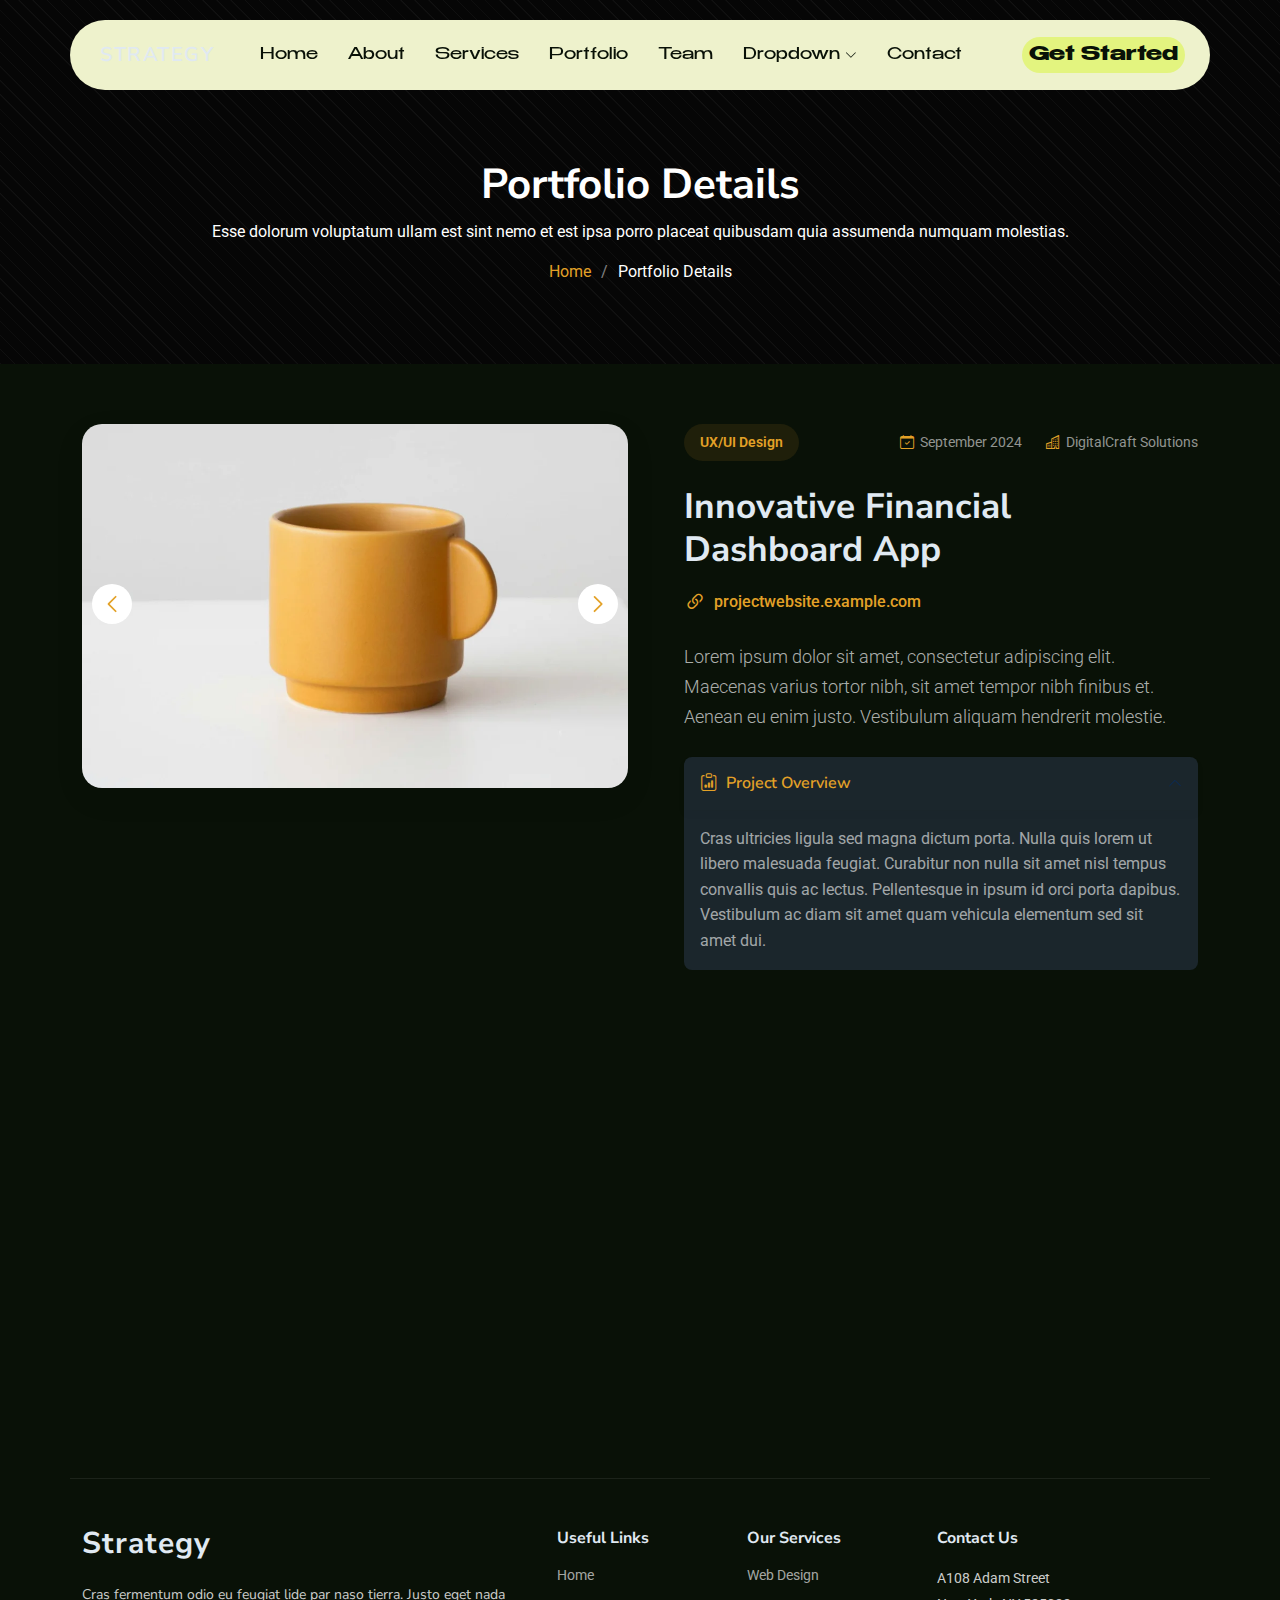
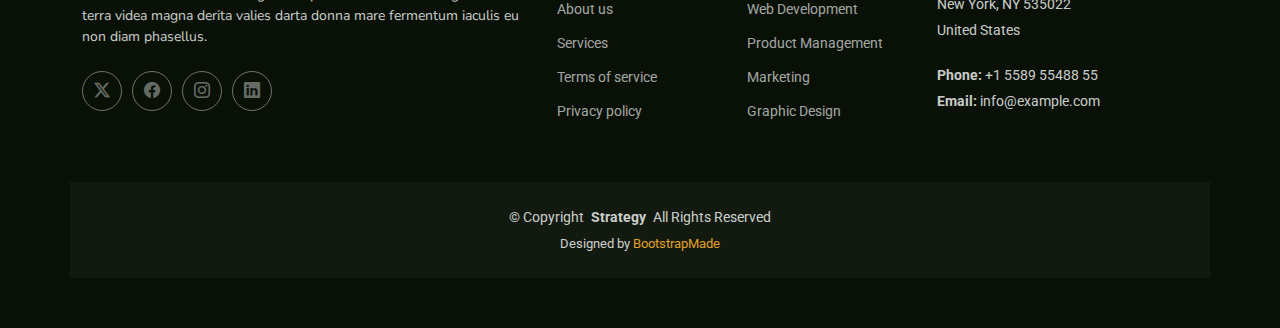
<file: portfolio-details.html>
<!DOCTYPE html>
<html lang="en">

<head>
  <meta charset="utf-8">
  <meta content="width=device-width, initial-scale=1.0" name="viewport">
  <title>Portfolio Details - Strategy Bootstrap Template</title>
  <meta name="description" content="">
  <meta name="keywords" content="">

  <!-- Favicons -->
  <link href="assets/img/favicon.png" rel="icon">
  <link href="assets/img/apple-touch-icon.png" rel="apple-touch-icon">

  <!-- Fonts -->
  <link href="https://fonts.googleapis.com" rel="preconnect">
  <link href="https://fonts.gstatic.com" rel="preconnect" crossorigin>
  <link href="https://fonts.googleapis.com/css2?family=Roboto:ital,wght@0,100;0,300;0,400;0,500;0,700;0,900;1,100;1,300;1,400;1,500;1,700;1,900&family=Raleway:ital,wght@0,100;0,200;0,300;0,400;0,500;0,600;0,700;0,800;0,900;1,100;1,200;1,300;1,400;1,500;1,600;1,700;1,800;1,900&family=Nunito+Sans:ital,wght@0,200;0,300;0,400;0,600;0,700;0,800;0,900;1,200;1,300;1,400;1,600;1,700;1,800;1,900&display=swap" rel="stylesheet">

  <!-- Vendor CSS Files -->
  <link href="assets/vendor/bootstrap/css/bootstrap.min.css" rel="stylesheet">
  <link href="assets/vendor/bootstrap-icons/bootstrap-icons.css" rel="stylesheet">
  <link href="assets/vendor/aos/aos.css" rel="stylesheet">
  <link href="assets/vendor/swiper/swiper-bundle.min.css" rel="stylesheet">
  <link href="assets/vendor/glightbox/css/glightbox.min.css" rel="stylesheet">

  <!-- Main CSS File -->
  <link href="assets/css/main.css" rel="stylesheet">

  <!-- =======================================================
  * Template Name: Strategy
  * Template URL: https://bootstrapmade.com/strategy-bootstrap-agency-template/
  * Updated: Jun 06 2025 with Bootstrap v5.3.6
  * Author: BootstrapMade.com
  * License: https://bootstrapmade.com/license/
  ======================================================== -->
</head>

<body class="portfolio-details-page">

  <header id="header" class="header d-flex align-items-center fixed-top">
    <div class="header-container container-fluid container-xl position-relative d-flex align-items-center justify-content-between">

      <a href="index.html" class="logo d-flex align-items-center me-auto me-xl-0">
        <!-- Uncomment the line below if you also wish to use an image logo -->
        <!-- <img src="assets/img/logo.webp" alt=""> -->
        <h1 class="sitename">Strategy</h1>
      </a>

      <nav id="navmenu" class="navmenu">
        <ul>
          <li><a href="#hero">Home</a></li>
          <li><a href="#about">About</a></li>
          <li><a href="#services">Services</a></li>
          <li><a href="#portfolio">Portfolio</a></li>
          <li><a href="#team">Team</a></li>
          <li class="dropdown"><a href="#"><span>Dropdown</span> <i class="bi bi-chevron-down toggle-dropdown"></i></a>
            <ul>
              <li><a href="#">Dropdown 1</a></li>
              <li class="dropdown"><a href="#"><span>Deep Dropdown</span> <i class="bi bi-chevron-down toggle-dropdown"></i></a>
                <ul>
                  <li><a href="#">Deep Dropdown 1</a></li>
                  <li><a href="#">Deep Dropdown 2</a></li>
                  <li><a href="#">Deep Dropdown 3</a></li>
                  <li><a href="#">Deep Dropdown 4</a></li>
                  <li><a href="#">Deep Dropdown 5</a></li>
                </ul>
              </li>
              <li><a href="#">Dropdown 2</a></li>
              <li><a href="#">Dropdown 3</a></li>
              <li><a href="#">Dropdown 4</a></li>
            </ul>
          </li>
          <li><a href="#contact">Contact</a></li>
        </ul>
        <i class="mobile-nav-toggle d-xl-none bi bi-list"></i>
      </nav>

      <a class="btn-getstarted" href="#about">Get Started</a>

    </div>
  </header>

  <main class="main">

    <!-- Page Title -->
    <div class="page-title dark-background" data-aos="fade">
      <div class="container position-relative">
        <h1>Portfolio Details</h1>
        <p>Esse dolorum voluptatum ullam est sint nemo et est ipsa porro placeat quibusdam quia assumenda numquam molestias.</p>
        <nav class="breadcrumbs">
          <ol>
            <li><a href="index.html">Home</a></li>
            <li class="current">Portfolio Details</li>
          </ol>
        </nav>
      </div>
    </div><!-- End Page Title -->

    <!-- Portfolio Details Section -->
    <section id="portfolio-details" class="portfolio-details section">

      <div class="container" data-aos="fade-up" data-aos-delay="100">

        <div class="row gy-4">
          <div class="col-lg-6" data-aos="fade-right">
            <div class="portfolio-details-media">
              <div class="main-image">
                <div class="portfolio-details-slider swiper init-swiper" data-aos="zoom-in">
                  <script type="application/json" class="swiper-config">
                    {
                      "loop": true,
                      "speed": 1000,
                      "autoplay": {
                        "delay": 6000
                      },
                      "effect": "creative",
                      "creativeEffect": {
                        "prev": {
                          "shadow": true,
                          "translate": [0, 0, -400]
                        },
                        "next": {
                          "translate": ["100%", 0, 0]
                        }
                      },
                      "slidesPerView": 1,
                      "navigation": {
                        "nextEl": ".swiper-button-next",
                        "prevEl": ".swiper-button-prev"
                      }
                    }
                  </script>
                  <div class="swiper-wrapper">
                    <div class="swiper-slide">
                      <img src="assets/img/portfolio/portfolio-5.webp" alt="Portfolio Image" class="img-fluid">
                    </div>
                    <div class="swiper-slide">
                      <img src="assets/img/portfolio/portfolio-7.webp" alt="Portfolio Image" class="img-fluid">
                    </div>
                    <div class="swiper-slide">
                      <img src="assets/img/portfolio/portfolio-8.webp" alt="Portfolio Image" class="img-fluid">
                    </div>
                  </div>
                  <div class="swiper-button-prev"></div>
                  <div class="swiper-button-next"></div>
                </div>
              </div>

              <div class="thumbnail-grid" data-aos="fade-up" data-aos-delay="200">
                <div class="row g-2 mt-3">
                  <div class="col-3">
                    <img src="assets/img/portfolio/portfolio-4.webp" alt="Gallery Image" class="img-fluid glightbox">
                  </div>
                  <div class="col-3">
                    <img src="assets/img/portfolio/portfolio-6.webp" alt="Gallery Image" class="img-fluid glightbox">
                  </div>
                  <div class="col-3">
                    <img src="assets/img/portfolio/portfolio-11.webp" alt="Gallery Image" class="img-fluid glightbox">
                  </div>
                  <div class="col-3">
                    <img src="assets/img/portfolio/portfolio-12.webp" alt="Gallery Image" class="img-fluid glightbox">
                  </div>
                </div>
              </div>

              <div class="tech-stack-badges" data-aos="fade-up" data-aos-delay="300">
                <span>Angular</span>
                <span>Express.js</span>
                <span>PostgreSQL</span>
                <span>GraphQL</span>
                <span>Firebase</span>
              </div>
            </div>
          </div>

          <div class="col-lg-6" data-aos="fade-left">
            <div class="portfolio-details-content">
              <div class="project-meta">
                <div class="badge-wrapper">
                  <span class="project-badge">UX/UI Design</span>
                </div>
                <div class="date-client">
                  <div class="meta-item">
                    <i class="bi bi-calendar-check"></i>
                    <span>September 2024</span>
                  </div>
                  <div class="meta-item">
                    <i class="bi bi-buildings"></i>
                    <span>DigitalCraft Solutions</span>
                  </div>
                </div>
              </div>

              <h2 class="project-title">Innovative Financial Dashboard App</h2>

              <div class="project-website">
                <i class="bi bi-link-45deg"></i>
                <a href="#" target="_blank">projectwebsite.example.com</a>
              </div>

              <div class="project-overview">
                <p class="lead">
                  Lorem ipsum dolor sit amet, consectetur adipiscing elit. Maecenas varius tortor nibh, sit amet tempor nibh finibus et. Aenean eu enim justo. Vestibulum aliquam hendrerit molestie.
                </p>

                <div class="accordion project-accordion" id="portfolio-details-projectAccordion">
                  <div class="accordion-item" data-aos="fade-up">
                    <h2 class="accordion-header">
                      <button class="accordion-button" type="button" data-bs-toggle="collapse" data-bs-target="#portfolio-details-collapse-1" aria-expanded="true" aria-controls="collapseOne">
                        <i class="bi bi-clipboard-data me-2"></i> Project Overview
                      </button>
                    </h2>
                    <div id="portfolio-details-collapse-1" class="accordion-collapse collapse show" data-bs-parent="#portfolio-details-projectAccordion">
                      <div class="accordion-body">
                        <p>Cras ultricies ligula sed magna dictum porta. Nulla quis lorem ut libero malesuada feugiat. Curabitur non nulla sit amet nisl tempus convallis quis ac lectus. Pellentesque in ipsum id orci porta dapibus. Vestibulum ac diam sit amet quam vehicula elementum sed sit amet dui.</p>
                      </div>
                    </div>
                  </div>

                  <div class="accordion-item" data-aos="fade-up" data-aos-delay="100">
                    <h2 class="accordion-header">
                      <button class="accordion-button collapsed" type="button" data-bs-toggle="collapse" data-bs-target="#portfolio-details-collapse-2" aria-expanded="false" aria-controls="collapseTwo">
                        <i class="bi bi-exclamation-diamond me-2"></i> The Challenge
                      </button>
                    </h2>
                    <div id="portfolio-details-collapse-2" class="accordion-collapse collapse" data-bs-parent="#portfolio-details-projectAccordion">
                      <div class="accordion-body">
                        <p>Mauris blandit aliquet elit, eget tincidunt nibh pulvinar a. Vivamus suscipit tortor eget felis porttitor volutpat. Curabitur aliquet quam id dui posuere blandit. Praesent sapien massa, convallis a pellentesque nec, egestas non nisi. Sed porttitor lectus nibh.</p>
                      </div>
                    </div>
                  </div>

                  <div class="accordion-item" data-aos="fade-up" data-aos-delay="200">
                    <h2 class="accordion-header">
                      <button class="accordion-button collapsed" type="button" data-bs-toggle="collapse" data-bs-target="#portfolio-details-collapse-3" aria-expanded="false" aria-controls="collapseThree">
                        <i class="bi bi-award me-2"></i> The Solution
                      </button>
                    </h2>
                    <div id="portfolio-details-collapse-3" class="accordion-collapse collapse" data-bs-parent="#portfolio-details-projectAccordion">
                      <div class="accordion-body">
                        <p>Donec sollicitudin molestie malesuada. Curabitur arcu erat, accumsan id imperdiet et, porttitor at sem. Vestibulum ante ipsum primis in faucibus orci luctus et ultrices posuere cubilia Curae; Donec velit neque, auctor sit amet aliquam vel, ullamcorper sit amet ligula.</p>
                      </div>
                    </div>
                  </div>
                </div>
              </div>

              <div class="project-features" data-aos="fade-up" data-aos-delay="300">
                <h3><i class="bi bi-stars"></i> Key Features</h3>
                <div class="row g-3">
                  <div class="col-md-6">
                    <ul class="feature-list">
                      <li><i class="bi bi-check2-circle"></i> Real-time Data Visualization</li>
                      <li><i class="bi bi-check2-circle"></i> User Role Management</li>
                      <li><i class="bi bi-check2-circle"></i> Secure Authentication</li>
                    </ul>
                  </div>
                  <div class="col-md-6">
                    <ul class="feature-list">
                      <li><i class="bi bi-check2-circle"></i> Customizable Dashboards</li>
                      <li><i class="bi bi-check2-circle"></i> Data Export Options</li>
                      <li><i class="bi bi-check2-circle"></i> Multi-device Support</li>
                    </ul>
                  </div>
                </div>
              </div>

              <div class="cta-buttons" data-aos="fade-up" data-aos-delay="400">
                <a href="#" class="btn-view-project">View Live Project</a>
                <a href="#" class="btn-next-project">Next Project <i class="bi bi-arrow-right"></i></a>
              </div>
            </div>
          </div>
        </div>

      </div>

    </section><!-- /Portfolio Details Section -->

  </main>

  <footer id="footer" class="footer">

    <div class="container footer-top">
      <div class="row gy-4">
        <div class="col-lg-5 col-md-12 footer-about">
          <a href="index.html" class="logo d-flex align-items-center">
            <span class="sitename">Strategy</span>
          </a>
          <p>Cras fermentum odio eu feugiat lide par naso tierra. Justo eget nada terra videa magna derita valies darta donna mare fermentum iaculis eu non diam phasellus.</p>
          <div class="social-links d-flex mt-4">
            <a href=""><i class="bi bi-twitter-x"></i></a>
            <a href=""><i class="bi bi-facebook"></i></a>
            <a href=""><i class="bi bi-instagram"></i></a>
            <a href=""><i class="bi bi-linkedin"></i></a>
          </div>
        </div>

        <div class="col-lg-2 col-6 footer-links">
          <h4>Useful Links</h4>
          <ul>
            <li><a href="#">Home</a></li>
            <li><a href="#">About us</a></li>
            <li><a href="#">Services</a></li>
            <li><a href="#">Terms of service</a></li>
            <li><a href="#">Privacy policy</a></li>
          </ul>
        </div>

        <div class="col-lg-2 col-6 footer-links">
          <h4>Our Services</h4>
          <ul>
            <li><a href="#">Web Design</a></li>
            <li><a href="#">Web Development</a></li>
            <li><a href="#">Product Management</a></li>
            <li><a href="#">Marketing</a></li>
            <li><a href="#">Graphic Design</a></li>
          </ul>
        </div>

        <div class="col-lg-3 col-md-12 footer-contact text-center text-md-start">
          <h4>Contact Us</h4>
          <p>A108 Adam Street</p>
          <p>New York, NY 535022</p>
          <p>United States</p>
          <p class="mt-4"><strong>Phone:</strong> <span>+1 5589 55488 55</span></p>
          <p><strong>Email:</strong> <span>info@example.com</span></p>
        </div>

      </div>
    </div>

    <div class="container copyright text-center mt-4">
      <p>© <span>Copyright</span> <strong class="px-1 sitename">Strategy</strong> <span>All Rights Reserved</span></p>
      <div class="credits">
        <!-- All the links in the footer should remain intact. -->
        <!-- You can delete the links only if you've purchased the pro version. -->
        <!-- Licensing information: https://bootstrapmade.com/license/ -->
        <!-- Purchase the pro version with working PHP/AJAX contact form: [buy-url] -->
        Designed by <a href="https://bootstrapmade.com/">BootstrapMade</a>
      </div>
    </div>

  </footer>

  <!-- Scroll Top -->
  <a href="#" id="scroll-top" class="scroll-top d-flex align-items-center justify-content-center"><i class="bi bi-arrow-up-short"></i></a>

  <!-- Preloader -->
  <div id="preloader"></div>

  <!-- Vendor JS Files -->
  <script src="assets/vendor/bootstrap/js/bootstrap.bundle.min.js"></script>
  <script src="assets/vendor/php-email-form/validate.js"></script>
  <script src="assets/vendor/aos/aos.js"></script>
  <script src="assets/vendor/swiper/swiper-bundle.min.js"></script>
  <script src="assets/vendor/glightbox/js/glightbox.min.js"></script>
  <script src="assets/vendor/imagesloaded/imagesloaded.pkgd.min.js"></script>
  <script src="assets/vendor/isotope-layout/isotope.pkgd.min.js"></script>

  <!-- Main JS File -->
  <script src="assets/js/main.js"></script>

</body>

</html>
</file>
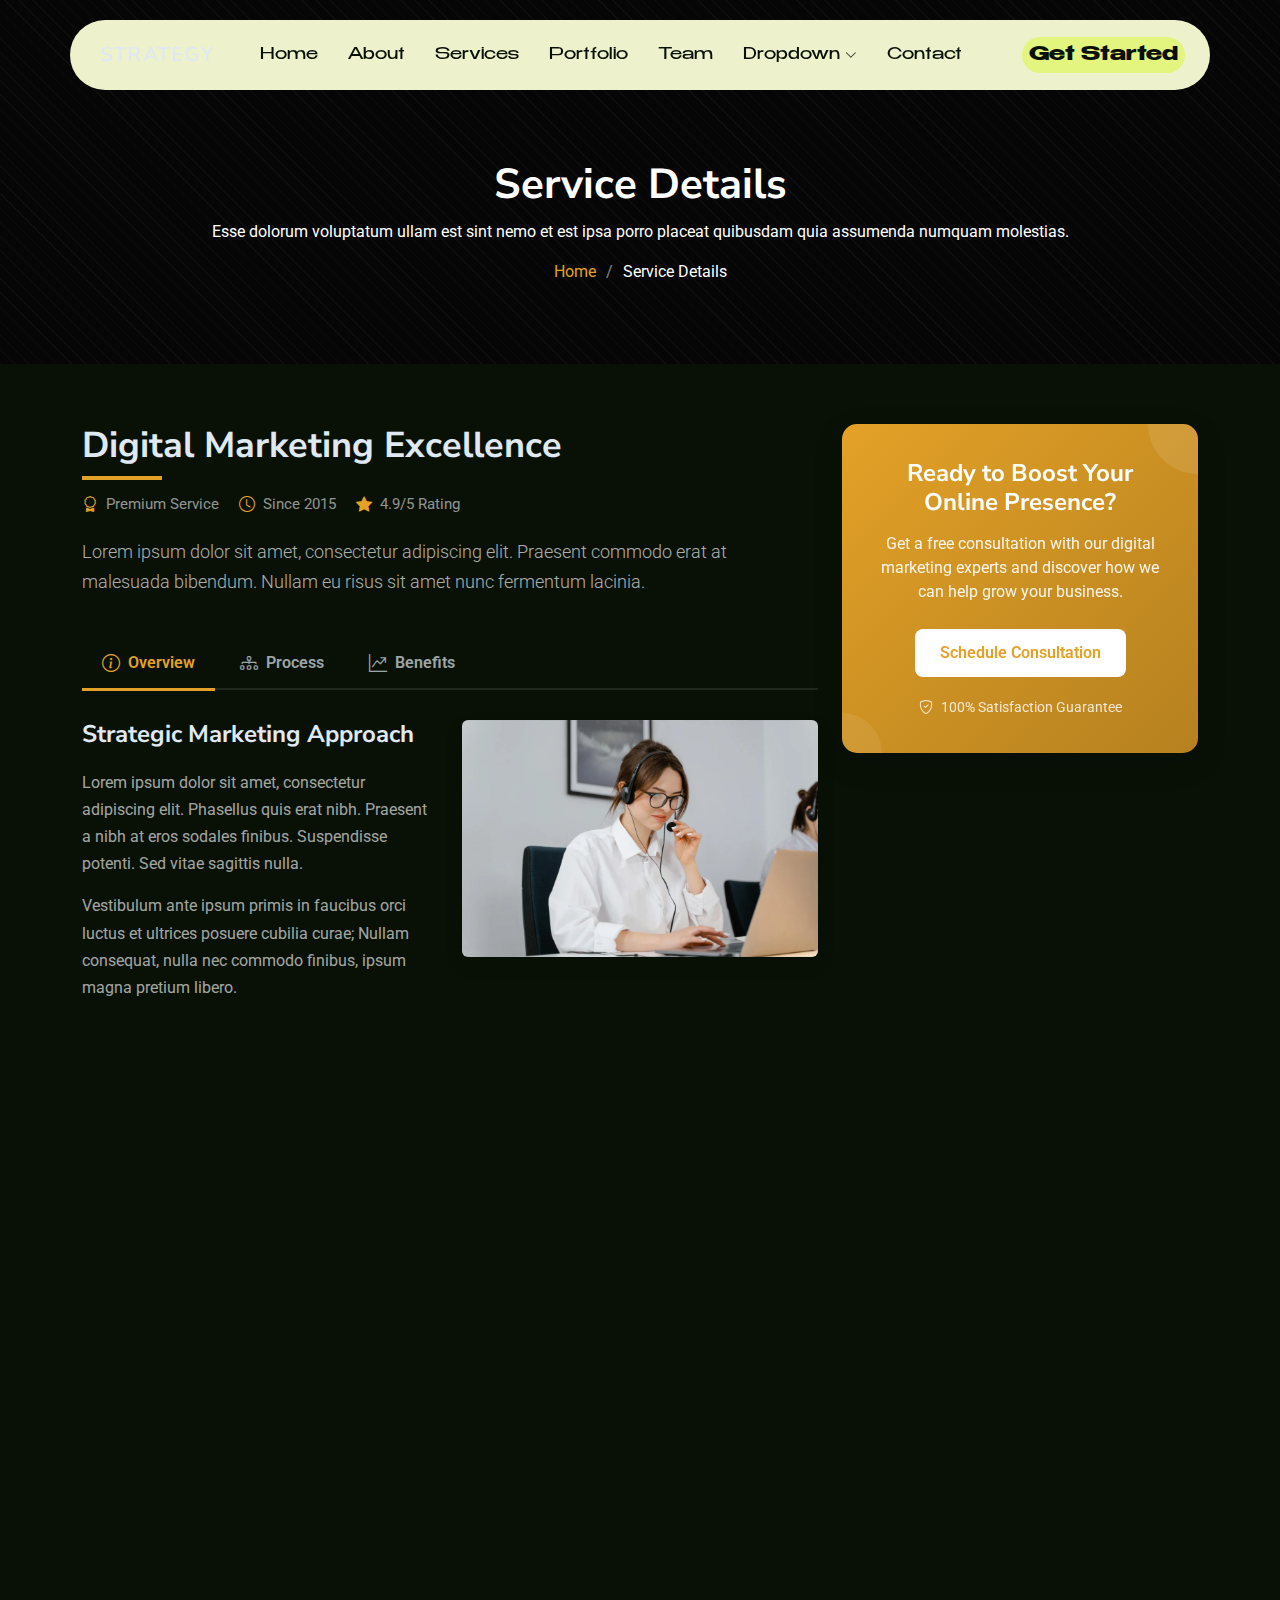
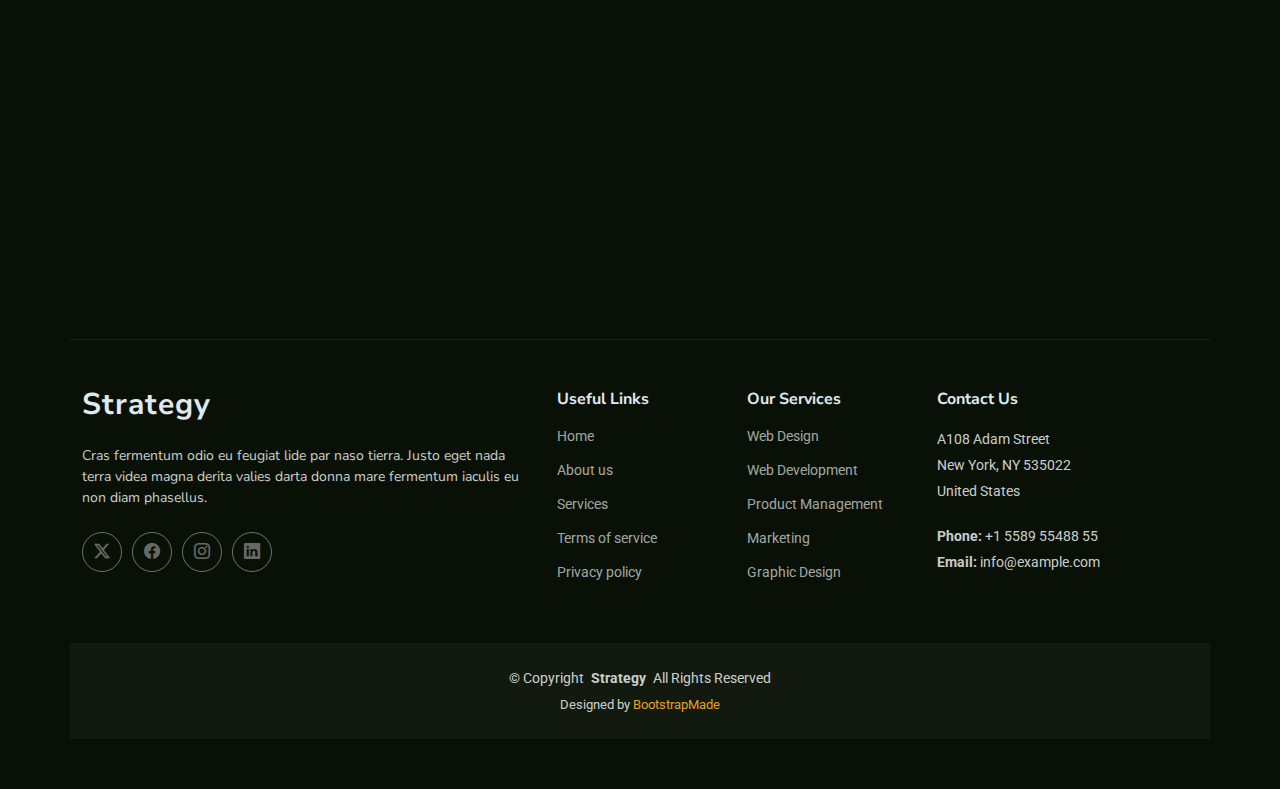
<file: service-details.html>
<!DOCTYPE html>
<html lang="en">

<head>
  <meta charset="utf-8">
  <meta content="width=device-width, initial-scale=1.0" name="viewport">
  <title>Service Details - Strategy Bootstrap Template</title>
  <meta name="description" content="">
  <meta name="keywords" content="">

  <!-- Favicons -->
  <link href="assets/img/favicon.png" rel="icon">
  <link href="assets/img/apple-touch-icon.png" rel="apple-touch-icon">

  <!-- Fonts -->
  <link href="https://fonts.googleapis.com" rel="preconnect">
  <link href="https://fonts.gstatic.com" rel="preconnect" crossorigin>
  <link href="https://fonts.googleapis.com/css2?family=Roboto:ital,wght@0,100;0,300;0,400;0,500;0,700;0,900;1,100;1,300;1,400;1,500;1,700;1,900&family=Raleway:ital,wght@0,100;0,200;0,300;0,400;0,500;0,600;0,700;0,800;0,900;1,100;1,200;1,300;1,400;1,500;1,600;1,700;1,800;1,900&family=Nunito+Sans:ital,wght@0,200;0,300;0,400;0,600;0,700;0,800;0,900;1,200;1,300;1,400;1,600;1,700;1,800;1,900&display=swap" rel="stylesheet">

  <!-- Vendor CSS Files -->
  <link href="assets/vendor/bootstrap/css/bootstrap.min.css" rel="stylesheet">
  <link href="assets/vendor/bootstrap-icons/bootstrap-icons.css" rel="stylesheet">
  <link href="assets/vendor/aos/aos.css" rel="stylesheet">
  <link href="assets/vendor/swiper/swiper-bundle.min.css" rel="stylesheet">
  <link href="assets/vendor/glightbox/css/glightbox.min.css" rel="stylesheet">

  <!-- Main CSS File -->
  <link href="assets/css/main.css" rel="stylesheet">

  <!-- =======================================================
  * Template Name: Strategy
  * Template URL: https://bootstrapmade.com/strategy-bootstrap-agency-template/
  * Updated: Jun 06 2025 with Bootstrap v5.3.6
  * Author: BootstrapMade.com
  * License: https://bootstrapmade.com/license/
  ======================================================== -->
</head>

<body class="service-details-page">

  <header id="header" class="header d-flex align-items-center fixed-top">
    <div class="header-container container-fluid container-xl position-relative d-flex align-items-center justify-content-between">

      <a href="index.html" class="logo d-flex align-items-center me-auto me-xl-0">
        <!-- Uncomment the line below if you also wish to use an image logo -->
        <!-- <img src="assets/img/logo.webp" alt=""> -->
        <h1 class="sitename">Strategy</h1>
      </a>

      <nav id="navmenu" class="navmenu">
        <ul>
          <li><a href="#hero">Home</a></li>
          <li><a href="#about">About</a></li>
          <li><a href="#services">Services</a></li>
          <li><a href="#portfolio">Portfolio</a></li>
          <li><a href="#team">Team</a></li>
          <li class="dropdown"><a href="#"><span>Dropdown</span> <i class="bi bi-chevron-down toggle-dropdown"></i></a>
            <ul>
              <li><a href="#">Dropdown 1</a></li>
              <li class="dropdown"><a href="#"><span>Deep Dropdown</span> <i class="bi bi-chevron-down toggle-dropdown"></i></a>
                <ul>
                  <li><a href="#">Deep Dropdown 1</a></li>
                  <li><a href="#">Deep Dropdown 2</a></li>
                  <li><a href="#">Deep Dropdown 3</a></li>
                  <li><a href="#">Deep Dropdown 4</a></li>
                  <li><a href="#">Deep Dropdown 5</a></li>
                </ul>
              </li>
              <li><a href="#">Dropdown 2</a></li>
              <li><a href="#">Dropdown 3</a></li>
              <li><a href="#">Dropdown 4</a></li>
            </ul>
          </li>
          <li><a href="#contact">Contact</a></li>
        </ul>
        <i class="mobile-nav-toggle d-xl-none bi bi-list"></i>
      </nav>

      <a class="btn-getstarted" href="#about">Get Started</a>

    </div>
  </header>

  <main class="main">

    <!-- Page Title -->
    <div class="page-title dark-background" data-aos="fade">
      <div class="container position-relative">
        <h1>Service Details</h1>
        <p>Esse dolorum voluptatum ullam est sint nemo et est ipsa porro placeat quibusdam quia assumenda numquam molestias.</p>
        <nav class="breadcrumbs">
          <ol>
            <li><a href="index.html">Home</a></li>
            <li class="current">Service Details</li>
          </ol>
        </nav>
      </div>
    </div><!-- End Page Title -->

    <!-- Service Details Section -->
    <section id="service-details" class="service-details section">

      <div class="container" data-aos="fade-up" data-aos-delay="100">

        <div class="row gy-5">

          <div class="col-lg-8 order-lg-1 order-2">
            <div class="service-main-content">
              <div class="service-header" data-aos="fade-up">
                <h1>Digital Marketing Excellence</h1>
                <div class="service-meta">
                  <span><i class="bi bi-award"></i> Premium Service</span>
                  <span><i class="bi bi-clock"></i> Since 2015</span>
                  <span><i class="bi bi-star-fill"></i> 4.9/5 Rating</span>
                </div>
                <p class="lead">
                  Lorem ipsum dolor sit amet, consectetur adipiscing elit. Praesent commodo erat at malesuada bibendum. Nullam eu risus sit amet nunc fermentum lacinia.
                </p>
              </div>

              <div class="service-tabs" data-aos="fade-up" data-aos-delay="200">
                <ul class="nav nav-tabs" id="serviceTab" role="tablist">
                  <li class="nav-item" role="presentation">
                    <button class="nav-link active" data-bs-toggle="tab" data-bs-target="#service-details-tab-1" type="button" role="tab" aria-controls="overview" aria-selected="true">
                      <i class="bi bi-info-circle"></i> Overview
                    </button>
                  </li>
                  <li class="nav-item" role="presentation">
                    <button class="nav-link" data-bs-toggle="tab" data-bs-target="#service-details-tab-2" type="button" role="tab" aria-controls="process" aria-selected="false">
                      <i class="bi bi-diagram-3"></i> Process
                    </button>
                  </li>
                  <li class="nav-item" role="presentation">
                    <button class="nav-link" data-bs-toggle="tab" data-bs-target="#service-details-tab-3" type="button" role="tab" aria-controls="benefits" aria-selected="false">
                      <i class="bi bi-graph-up-arrow"></i> Benefits
                    </button>
                  </li>
                </ul>

                <div class="tab-content">

                  <div class="tab-pane fade show active" id="service-details-tab-1" role="tabpanel" aria-labelledby="overview-tab">
                    <div class="row">
                      <div class="col-md-6">
                        <div class="content-block">
                          <h3>Strategic Marketing Approach</h3>
                          <p>Lorem ipsum dolor sit amet, consectetur adipiscing elit. Phasellus quis erat nibh. Praesent a nibh at eros sodales finibus. Suspendisse potenti. Sed vitae sagittis nulla.</p>
                          <p>Vestibulum ante ipsum primis in faucibus orci luctus et ultrices posuere cubilia curae; Nullam consequat, nulla nec commodo finibus, ipsum magna pretium libero.</p>
                        </div>
                      </div>
                      <div class="col-md-6">
                        <img src="assets/img/services/services-7.webp" alt="Digital Marketing Strategy" class="img-fluid rounded">
                      </div>
                    </div>
                  </div>

                  <div class="tab-pane fade" id="service-details-tab-2" role="tabpanel" aria-labelledby="process-tab">
                    <div class="process-timeline">
                      <div class="timeline-item">
                        <div class="timeline-marker">01</div>
                        <div class="timeline-content">
                          <h4>Discovery &amp; Research</h4>
                          <p>Thorough market analysis and competitor research to define your target audience and marketing goals.</p>
                        </div>
                      </div>

                      <div class="timeline-item">
                        <div class="timeline-marker">02</div>
                        <div class="timeline-content">
                          <h4>Strategy Development</h4>
                          <p>Creating comprehensive marketing strategies tailored to your specific business objectives and target demographics.</p>
                        </div>
                      </div>

                      <div class="timeline-item">
                        <div class="timeline-marker">03</div>
                        <div class="timeline-content">
                          <h4>Implementation</h4>
                          <p>Executing the marketing plan across various channels with precise targeting and creative content delivery.</p>
                        </div>
                      </div>

                      <div class="timeline-item">
                        <div class="timeline-marker">04</div>
                        <div class="timeline-content">
                          <h4>Analysis &amp; Optimization</h4>
                          <p>Continuous monitoring, data analysis, and strategy refinement to maximize ROI and campaign effectiveness.</p>
                        </div>
                      </div>
                    </div>
                  </div>

                  <div class="tab-pane fade" id="service-details-tab-3" role="tabpanel" aria-labelledby="benefits-tab">
                    <div class="row g-4">
                      <div class="col-md-6">
                        <div class="benefit-card">
                          <div class="benefit-icon">
                            <i class="bi bi-graph-up"></i>
                          </div>
                          <h4>Increased Brand Visibility</h4>
                          <p>Expand your digital footprint and reach more potential customers through targeted marketing efforts.</p>
                        </div>
                      </div>
                      <div class="col-md-6">
                        <div class="benefit-card">
                          <div class="benefit-icon">
                            <i class="bi bi-people"></i>
                          </div>
                          <h4>Higher Engagement Rates</h4>
                          <p>Create meaningful connections with your audience through relevant and compelling content strategies.</p>
                        </div>
                      </div>
                      <div class="col-md-6">
                        <div class="benefit-card">
                          <div class="benefit-icon">
                            <i class="bi bi-cash-coin"></i>
                          </div>
                          <h4>Improved ROI</h4>
                          <p>Maximize your marketing budget with data-driven campaigns that deliver measurable results.</p>
                        </div>
                      </div>
                      <div class="col-md-6">
                        <div class="benefit-card">
                          <div class="benefit-icon">
                            <i class="bi bi-bar-chart-line"></i>
                          </div>
                          <h4>Data-Driven Decisions</h4>
                          <p>Make informed marketing choices based on comprehensive analytics and performance metrics.</p>
                        </div>
                      </div>
                    </div>
                  </div>
                </div>
              </div>

              <div class="service-gallery" data-aos="fade-up" data-aos-delay="300">
                <h3>Our Marketing Portfolio</h3>
                <div class="service-details-slider swiper init-swiper">
                  <script type="application/json" class="swiper-config">
                    {
                      "loop": true,
                      "speed": 800,
                      "autoplay": {
                        "delay": 5000
                      },
                      "slidesPerView": 1,
                      "spaceBetween": 30,
                      "breakpoints": {
                        "768": {
                          "slidesPerView": 2
                        }
                      },
                      "pagination": {
                        "el": ".swiper-pagination",
                        "type": "bullets",
                        "clickable": true
                      }
                    }
                  </script>
                  <div class="swiper-wrapper">
                    <div class="swiper-slide">
                      <div class="portfolio-item">
                        <img src="assets/img/services/services-2.webp" alt="" class="img-fluid" loading="lazy">
                        <div class="portfolio-info">
                          <h5>Social Media Campaign</h5>
                          <p>Increased engagement by 187%</p>
                        </div>
                      </div>
                    </div>
                    <div class="swiper-slide">
                      <div class="portfolio-item">
                        <img src="assets/img/services/services-4.webp" alt="" class="img-fluid" loading="lazy">
                        <div class="portfolio-info">
                          <h5>SEO Optimization</h5>
                          <p>Ranked #1 for target keywords</p>
                        </div>
                      </div>
                    </div>
                    <div class="swiper-slide">
                      <div class="portfolio-item">
                        <img src="assets/img/services/services-10.webp" alt="" class="img-fluid" loading="lazy">
                        <div class="portfolio-info">
                          <h5>Content Marketing</h5>
                          <p>200% increase in organic traffic</p>
                        </div>
                      </div>
                    </div>
                  </div>
                  <div class="swiper-pagination"></div>
                </div>
              </div>
            </div>
          </div>

          <div class="col-lg-4 order-lg-2 order-1">
            <div class="service-sidebar" data-aos="fade-left">
              <div class="action-card" data-aos="zoom-in" data-aos-delay="100">
                <h3>Ready to Boost Your Online Presence?</h3>
                <p>Get a free consultation with our digital marketing experts and discover how we can help grow your business.</p>
                <a href="#" class="btn-primary">Schedule Consultation</a>
                <span class="guarantee"><i class="bi bi-shield-check"></i> 100% Satisfaction Guarantee</span>
              </div>

              <div class="service-features-list" data-aos="fade-up" data-aos-delay="200">
                <h4>What We Offer</h4>
                <ul>
                  <li>
                    <i class="bi bi-megaphone"></i>
                    <div>
                      <h5>Social Media Marketing</h5>
                      <p>Strategic presence across all relevant platforms</p>
                    </div>
                  </li>
                  <li>
                    <i class="bi bi-search"></i>
                    <div>
                      <h5>SEO Optimization</h5>
                      <p>Improve your search engine rankings</p>
                    </div>
                  </li>
                  <li>
                    <i class="bi bi-newspaper"></i>
                    <div>
                      <h5>Content Marketing</h5>
                      <p>Engaging content that converts visitors</p>
                    </div>
                  </li>
                  <li>
                    <i class="bi bi-envelope-paper"></i>
                    <div>
                      <h5>Email Campaigns</h5>
                      <p>Targeted email marketing strategies</p>
                    </div>
                  </li>
                  <li>
                    <i class="bi bi-graph-up-arrow"></i>
                    <div>
                      <h5>Analytics &amp; Reporting</h5>
                      <p>Comprehensive performance tracking</p>
                    </div>
                  </li>
                </ul>
              </div>

              <div class="testimonial-card" data-aos="fade-up" data-aos-delay="300">
                <div class="testimonial-header">
                  <i class="bi bi-quote"></i>
                  <div class="rating">
                    <i class="bi bi-star-fill"></i>
                    <i class="bi bi-star-fill"></i>
                    <i class="bi bi-star-fill"></i>
                    <i class="bi bi-star-fill"></i>
                    <i class="bi bi-star-fill"></i>
                  </div>
                </div>
                <p class="testimonial-text">
                  "Their digital marketing strategies transformed our online presence completely. We've seen a 300% increase in qualified leads within just 3 months."
                </p>
                <div class="client-info">
                  <img src="assets/img/person/person-m-5.webp" alt="Client" class="client-image">
                  <div class="client-details">
                    <h5>Robert Johnson</h5>
                    <span>CEO, TechSolutions Inc.</span>
                  </div>
                </div>
              </div>

              <div class="contact-info" data-aos="fade-up" data-aos-delay="400">
                <h4>Have Questions?</h4>
                <div class="contact-method">
                  <i class="bi bi-telephone-fill"></i>
                  <div>
                    <span>Call Us Now</span>
                    <p>+1 (803) 952-3845</p>
                  </div>
                </div>
                <div class="contact-method">
                  <i class="bi bi-envelope-fill"></i>
                  <div>
                    <span>Email Us</span>
                    <p>marketing@example.com</p>
                  </div>
                </div>
              </div>
            </div>
          </div>

        </div>

      </div>

    </section><!-- /Service Details Section -->

  </main>

  <footer id="footer" class="footer">

    <div class="container footer-top">
      <div class="row gy-4">
        <div class="col-lg-5 col-md-12 footer-about">
          <a href="index.html" class="logo d-flex align-items-center">
            <span class="sitename">Strategy</span>
          </a>
          <p>Cras fermentum odio eu feugiat lide par naso tierra. Justo eget nada terra videa magna derita valies darta donna mare fermentum iaculis eu non diam phasellus.</p>
          <div class="social-links d-flex mt-4">
            <a href=""><i class="bi bi-twitter-x"></i></a>
            <a href=""><i class="bi bi-facebook"></i></a>
            <a href=""><i class="bi bi-instagram"></i></a>
            <a href=""><i class="bi bi-linkedin"></i></a>
          </div>
        </div>

        <div class="col-lg-2 col-6 footer-links">
          <h4>Useful Links</h4>
          <ul>
            <li><a href="#">Home</a></li>
            <li><a href="#">About us</a></li>
            <li><a href="#">Services</a></li>
            <li><a href="#">Terms of service</a></li>
            <li><a href="#">Privacy policy</a></li>
          </ul>
        </div>

        <div class="col-lg-2 col-6 footer-links">
          <h4>Our Services</h4>
          <ul>
            <li><a href="#">Web Design</a></li>
            <li><a href="#">Web Development</a></li>
            <li><a href="#">Product Management</a></li>
            <li><a href="#">Marketing</a></li>
            <li><a href="#">Graphic Design</a></li>
          </ul>
        </div>

        <div class="col-lg-3 col-md-12 footer-contact text-center text-md-start">
          <h4>Contact Us</h4>
          <p>A108 Adam Street</p>
          <p>New York, NY 535022</p>
          <p>United States</p>
          <p class="mt-4"><strong>Phone:</strong> <span>+1 5589 55488 55</span></p>
          <p><strong>Email:</strong> <span>info@example.com</span></p>
        </div>

      </div>
    </div>

    <div class="container copyright text-center mt-4">
      <p>© <span>Copyright</span> <strong class="px-1 sitename">Strategy</strong> <span>All Rights Reserved</span></p>
      <div class="credits">
        <!-- All the links in the footer should remain intact. -->
        <!-- You can delete the links only if you've purchased the pro version. -->
        <!-- Licensing information: https://bootstrapmade.com/license/ -->
        <!-- Purchase the pro version with working PHP/AJAX contact form: [buy-url] -->
        Designed by <a href="https://bootstrapmade.com/">BootstrapMade</a>
      </div>
    </div>

  </footer>

  <!-- Scroll Top -->
  <a href="#" id="scroll-top" class="scroll-top d-flex align-items-center justify-content-center"><i class="bi bi-arrow-up-short"></i></a>

  <!-- Preloader -->
  <div id="preloader"></div>

  <!-- Vendor JS Files -->
  <script src="assets/vendor/bootstrap/js/bootstrap.bundle.min.js"></script>
  <script src="assets/vendor/php-email-form/validate.js"></script>
  <script src="assets/vendor/aos/aos.js"></script>
  <script src="assets/vendor/swiper/swiper-bundle.min.js"></script>
  <script src="assets/vendor/glightbox/js/glightbox.min.js"></script>
  <script src="assets/vendor/imagesloaded/imagesloaded.pkgd.min.js"></script>
  <script src="assets/vendor/isotope-layout/isotope.pkgd.min.js"></script>

  <!-- Main JS File -->
  <script src="assets/js/main.js"></script>

</body>

</html>
</file>
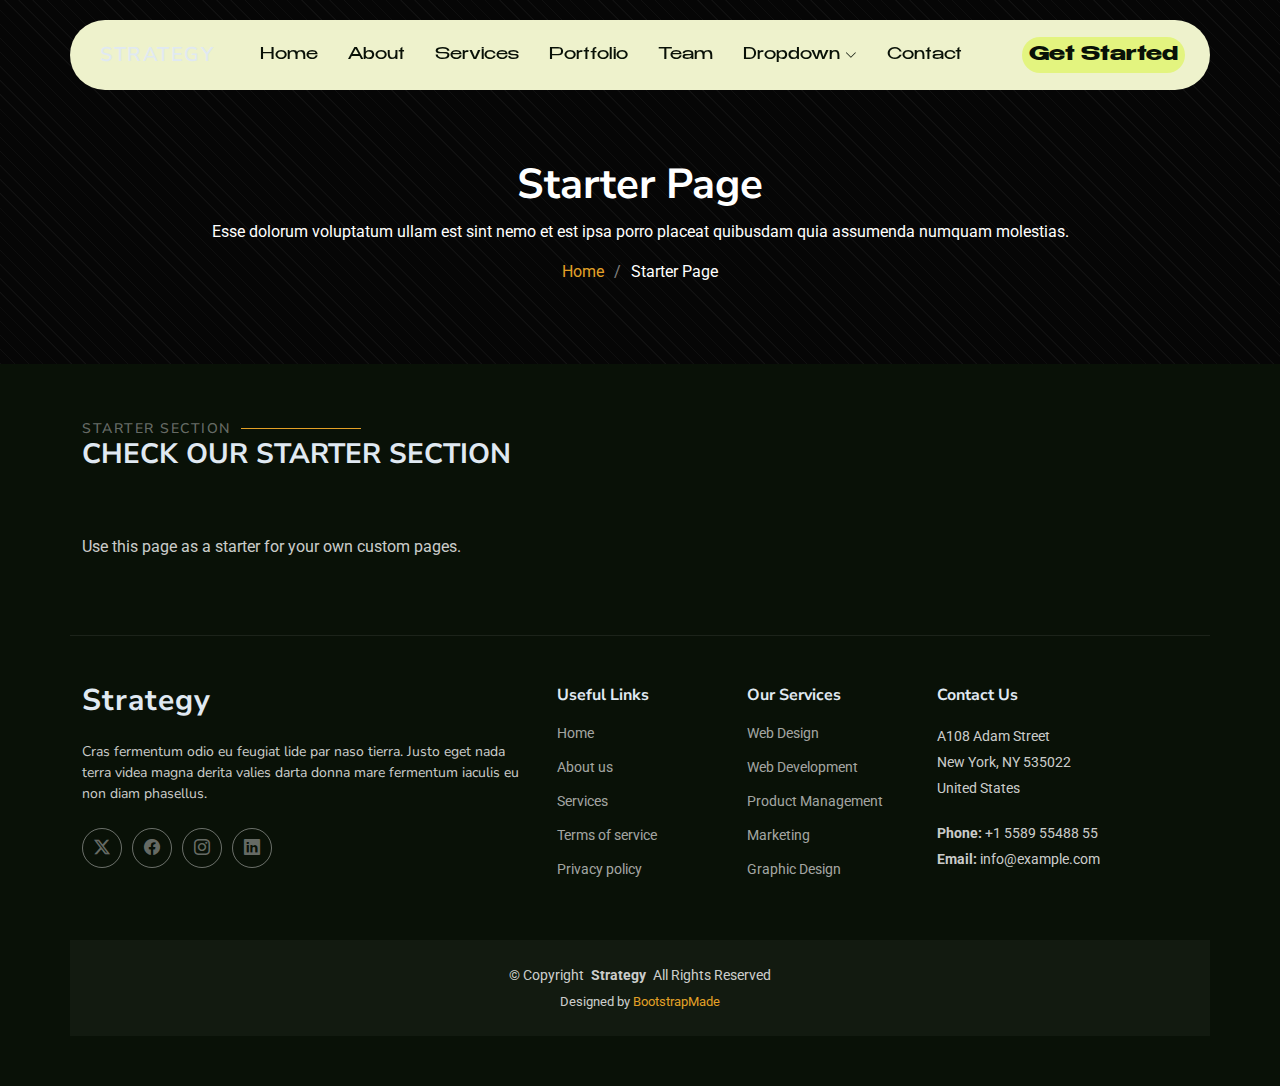
<file: starter-page.html>
<!DOCTYPE html>
<html lang="en">

<head>
  <meta charset="utf-8">
  <meta content="width=device-width, initial-scale=1.0" name="viewport">
  <title>Starter Page - Strategy Bootstrap Template</title>
  <meta name="description" content="">
  <meta name="keywords" content="">

  <!-- Favicons -->
  <link href="assets/img/favicon.png" rel="icon">
  <link href="assets/img/apple-touch-icon.png" rel="apple-touch-icon">

  <!-- Fonts -->
  <link href="https://fonts.googleapis.com" rel="preconnect">
  <link href="https://fonts.gstatic.com" rel="preconnect" crossorigin>
  <link href="https://fonts.googleapis.com/css2?family=Roboto:ital,wght@0,100;0,300;0,400;0,500;0,700;0,900;1,100;1,300;1,400;1,500;1,700;1,900&family=Raleway:ital,wght@0,100;0,200;0,300;0,400;0,500;0,600;0,700;0,800;0,900;1,100;1,200;1,300;1,400;1,500;1,600;1,700;1,800;1,900&family=Nunito+Sans:ital,wght@0,200;0,300;0,400;0,600;0,700;0,800;0,900;1,200;1,300;1,400;1,600;1,700;1,800;1,900&display=swap" rel="stylesheet">

  <!-- Vendor CSS Files -->
  <link href="assets/vendor/bootstrap/css/bootstrap.min.css" rel="stylesheet">
  <link href="assets/vendor/bootstrap-icons/bootstrap-icons.css" rel="stylesheet">
  <link href="assets/vendor/aos/aos.css" rel="stylesheet">
  <link href="assets/vendor/swiper/swiper-bundle.min.css" rel="stylesheet">
  <link href="assets/vendor/glightbox/css/glightbox.min.css" rel="stylesheet">

  <!-- Main CSS File -->
  <link href="assets/css/main.css" rel="stylesheet">

  <!-- =======================================================
  * Template Name: Strategy
  * Template URL: https://bootstrapmade.com/strategy-bootstrap-agency-template/
  * Updated: Jun 06 2025 with Bootstrap v5.3.6
  * Author: BootstrapMade.com
  * License: https://bootstrapmade.com/license/
  ======================================================== -->
</head>

<body class="starter-page-page">

  <header id="header" class="header d-flex align-items-center fixed-top">
    <div class="header-container container-fluid container-xl position-relative d-flex align-items-center justify-content-between">

      <a href="index.html" class="logo d-flex align-items-center me-auto me-xl-0">
        <!-- Uncomment the line below if you also wish to use an image logo -->
        <!-- <img src="assets/img/logo.webp" alt=""> -->
        <h1 class="sitename">Strategy</h1>
      </a>

      <nav id="navmenu" class="navmenu">
        <ul>
          <li><a href="#hero">Home</a></li>
          <li><a href="#about">About</a></li>
          <li><a href="#services">Services</a></li>
          <li><a href="#portfolio">Portfolio</a></li>
          <li><a href="#team">Team</a></li>
          <li class="dropdown"><a href="#"><span>Dropdown</span> <i class="bi bi-chevron-down toggle-dropdown"></i></a>
            <ul>
              <li><a href="#">Dropdown 1</a></li>
              <li class="dropdown"><a href="#"><span>Deep Dropdown</span> <i class="bi bi-chevron-down toggle-dropdown"></i></a>
                <ul>
                  <li><a href="#">Deep Dropdown 1</a></li>
                  <li><a href="#">Deep Dropdown 2</a></li>
                  <li><a href="#">Deep Dropdown 3</a></li>
                  <li><a href="#">Deep Dropdown 4</a></li>
                  <li><a href="#">Deep Dropdown 5</a></li>
                </ul>
              </li>
              <li><a href="#">Dropdown 2</a></li>
              <li><a href="#">Dropdown 3</a></li>
              <li><a href="#">Dropdown 4</a></li>
            </ul>
          </li>
          <li><a href="#contact">Contact</a></li>
        </ul>
        <i class="mobile-nav-toggle d-xl-none bi bi-list"></i>
      </nav>

      <a class="btn-getstarted" href="#about">Get Started</a>

    </div>
  </header>

  <main class="main">

    <!-- Page Title -->
    <div class="page-title dark-background" data-aos="fade">
      <div class="container position-relative">
        <h1>Starter Page</h1>
        <p>Esse dolorum voluptatum ullam est sint nemo et est ipsa porro placeat quibusdam quia assumenda numquam molestias.</p>
        <nav class="breadcrumbs">
          <ol>
            <li><a href="index.html">Home</a></li>
            <li class="current">Starter Page</li>
          </ol>
        </nav>
      </div>
    </div><!-- End Page Title -->

    <!-- Starter Section Section -->
    <section id="starter-section" class="starter-section section">

      <!-- Section Title -->
      <div class="container section-title" data-aos="fade-up">
        <h2>Starter Section</h2>
        <div><span>Check Our</span> <span class="description-title">Starter Section</span></div>
      </div><!-- End Section Title -->

      <div class="container" data-aos="fade-up">
        <p>Use this page as a starter for your own custom pages.</p>
      </div>

    </section><!-- /Starter Section Section -->

  </main>

  <footer id="footer" class="footer">

    <div class="container footer-top">
      <div class="row gy-4">
        <div class="col-lg-5 col-md-12 footer-about">
          <a href="index.html" class="logo d-flex align-items-center">
            <span class="sitename">Strategy</span>
          </a>
          <p>Cras fermentum odio eu feugiat lide par naso tierra. Justo eget nada terra videa magna derita valies darta donna mare fermentum iaculis eu non diam phasellus.</p>
          <div class="social-links d-flex mt-4">
            <a href=""><i class="bi bi-twitter-x"></i></a>
            <a href=""><i class="bi bi-facebook"></i></a>
            <a href=""><i class="bi bi-instagram"></i></a>
            <a href=""><i class="bi bi-linkedin"></i></a>
          </div>
        </div>

        <div class="col-lg-2 col-6 footer-links">
          <h4>Useful Links</h4>
          <ul>
            <li><a href="#">Home</a></li>
            <li><a href="#">About us</a></li>
            <li><a href="#">Services</a></li>
            <li><a href="#">Terms of service</a></li>
            <li><a href="#">Privacy policy</a></li>
          </ul>
        </div>

        <div class="col-lg-2 col-6 footer-links">
          <h4>Our Services</h4>
          <ul>
            <li><a href="#">Web Design</a></li>
            <li><a href="#">Web Development</a></li>
            <li><a href="#">Product Management</a></li>
            <li><a href="#">Marketing</a></li>
            <li><a href="#">Graphic Design</a></li>
          </ul>
        </div>

        <div class="col-lg-3 col-md-12 footer-contact text-center text-md-start">
          <h4>Contact Us</h4>
          <p>A108 Adam Street</p>
          <p>New York, NY 535022</p>
          <p>United States</p>
          <p class="mt-4"><strong>Phone:</strong> <span>+1 5589 55488 55</span></p>
          <p><strong>Email:</strong> <span>info@example.com</span></p>
        </div>

      </div>
    </div>

    <div class="container copyright text-center mt-4">
      <p>© <span>Copyright</span> <strong class="px-1 sitename">Strategy</strong> <span>All Rights Reserved</span></p>
      <div class="credits">
        <!-- All the links in the footer should remain intact. -->
        <!-- You can delete the links only if you've purchased the pro version. -->
        <!-- Licensing information: https://bootstrapmade.com/license/ -->
        <!-- Purchase the pro version with working PHP/AJAX contact form: [buy-url] -->
        Designed by <a href="https://bootstrapmade.com/">BootstrapMade</a>
      </div>
    </div>

  </footer>

  <!-- Scroll Top -->
  <a href="#" id="scroll-top" class="scroll-top d-flex align-items-center justify-content-center"><i class="bi bi-arrow-up-short"></i></a>

  <!-- Preloader -->
  <div id="preloader"></div>

  <!-- Vendor JS Files -->
  <script src="assets/vendor/bootstrap/js/bootstrap.bundle.min.js"></script>
  <script src="assets/vendor/php-email-form/validate.js"></script>
  <script src="assets/vendor/aos/aos.js"></script>
  <script src="assets/vendor/swiper/swiper-bundle.min.js"></script>
  <script src="assets/vendor/glightbox/js/glightbox.min.js"></script>
  <script src="assets/vendor/imagesloaded/imagesloaded.pkgd.min.js"></script>
  <script src="assets/vendor/isotope-layout/isotope.pkgd.min.js"></script>

  <!-- Main JS File -->
  <script src="assets/js/main.js"></script>

</body>

</html>
</file>
<file: assets/css/main.css>
/**
* Template Name: Strategy
* Template URL: https://bootstrapmade.com/strategy-bootstrap-agency-template/
* Updated: Jun 06 2025 with Bootstrap v5.3.6
* Author: BootstrapMade.com
* License: https://bootstrapmade.com/license/
*/

/*--------------------------------------------------------------
# Font & Color Variables
# Help: https://bootstrapmade.com/color-system/
--------------------------------------------------------------*/
/* Fonts */
:root {
  --default-font: "Roboto",  system-ui, -apple-system, "Segoe UI", Roboto, "Helvetica Neue", Arial, "Noto Sans", "Liberation Sans", sans-serif, "Apple Color Emoji", "Segoe UI Emoji", "Segoe UI Symbol", "Noto Color Emoji";
  --heading-font: "Nunito Sans",  sans-serif;
  --nav-font: "Raleway",  sans-serif;
}

@font-face {
  font-family: Benzin-Bold;
  src: url("../fonts/Benzin-Bold.ttf");
}
@font-face {
  font-family: Benzin-Regular;
  src: url("../fonts/Benzin-Regular.ttf");
}
@font-face {
  font-family: FiraSans-Italic;
  src: url("../fonts/FiraSansExtraCondensed-LightItalic.ttf");
}

/* Global Colors - The following color variables are used throughout the website. Updating them here will change the color scheme of the entire website */
:root { 
  --background-color: #091107; /* Background color for the entire website, including individual sections */
  --default-color: rgba(255, 255, 255, 0.8); /* Default color used for the majority of the text content across the entire website */
  --heading-color: #e0e9f2; /* Color for headings, subheadings and title throughout the website */
  --accent-color: #e3a127; /* Accent color that represents your brand on the website. It's used for buttons, links, and other elements that need to stand out */
  --surface-color: #1b262c; /* The surface color is used as a background of boxed elements within sections, such as cards, icon boxes, or other elements that require a visual separation from the global background. */
  --contrast-color: #ffffff; /* Contrast color for text, ensuring readability against backgrounds of accent, heading, or default colors. */
  --default-pink: #f5578c;
  --default-lemon: #e3f47f;
  --default-green: #316026;
  --default-beige: #eef2cc;
  --default-black: #091107;
}

/* Nav Menu Colors - The following color variables are used specifically for the navigation menu. They are separate from the global colors to allow for more customization options */
:root {
  --nav-color: rgba(255, 255, 255, 0.8);  /* The default color of the main navmenu links */
  --nav-hover-color: #e3a127; /* Applied to main navmenu links when they are hovered over or active */
  --nav-mobile-background-color: #29343a; /* Used as the background color for mobile navigation menu */
  --nav-dropdown-background-color: #29343a; /* Used as the background color for dropdown items that appear when hovering over primary navigation items */
  --nav-dropdown-color: rgba(255, 255, 255, 0.8); /* Used for navigation links of the dropdown items in the navigation menu. */
  --nav-dropdown-hover-color: var(--default-lemon); /* Similar to --nav-hover-color, this color is applied to dropdown navigation links when they are hovered over. */
}

/* Color Presets - These classes override global colors when applied to any section or element, providing reuse of the sam color scheme. */

.light-background {
  --background-color: #0d1d26;
  --surface-color: #16262f;
}

.dark-background {
  --background-color: #060606;
  --default-color: #ffffff;
  --heading-color: #ffffff;
  --surface-color: #252525;
  --contrast-color: #ffffff;
}

/* Smooth scroll */
:root {
  scroll-behavior: smooth;
}

/*--------------------------------------------------------------
# General Styling & Shared Classes
--------------------------------------------------------------*/
body {
  color: var(--default-color);
  background-color: var(--background-color);
  font-family: var(--default-font);
}

a {
  color: var(--accent-color);
  text-decoration: none;
  transition: 0.3s;
}

a:hover {
  color: color-mix(in srgb, var(--accent-color), transparent 25%);
  text-decoration: none;
}

h1,
h2,
h3,
h4,
h5,
h6 {
  color: var(--heading-color);
  font-family: var(--heading-font);
}

.title-font {
  font-family: Arial;
  color: #e3f47f;
  
}

.title-font .font-design-that {
  font-family: FiraSans-Italic;
  color: var(--default-beige);
  font-size: 80px;
}

.title-font .font-slaps {
  font-family: FiraSans-Italic;
  font-size: 80px;
}

.title-font .font-apps-that {
  font-family: Benzin-Regular;
  color: var(--default-beige);
  font-size: 60px;
}

.title-font .font-work {
  font-family: Benzin-Bold;
  color: var(--default-pink);
  font-size: 60px;
}

/* 1200px */
@media (max-width: 1100px) {
  .title-font .font-design-that {
  font-size: 70px;
}

.title-font .font-slaps {
  font-size: 70px;
}

.title-font .font-apps-that {
  font-size: 50px;
}

.title-font .font-work {
  font-size: 50px;
}
}
/* 
@media (max-width: 1000px) {
  .title-font .font-design-that {
  font-size: 30px;
}

.title-font .font-slaps {
  font-size: 50px;
}

.title-font .font-apps-that {
  font-size: 40px;
}

.title-font .font-work {
  font-size: 40px;
}
} */

@media (max-width: 767px) {
  .title-font .font-design-that {
  font-size: 70px;
}

.title-font .font-slaps {
  font-size: 70px;
}

.title-font .font-apps-that {
  font-size: 40px;
}

.title-font .font-work {
  font-size: 40px;
}
}

@media (max-width: 480px) {
  .title-font .font-design-that {
  font-size: 55px;
}

.title-font .font-slaps {
  font-size: 55px;
}

.title-font .font-apps-that {
  font-size: 40px;
}

.title-font .font-work {
  font-size: 40px;
}
}

@media (max-width: 450px) {
  .title-font .font-design-that {
  font-size: 40px;
}

.title-font .font-slaps {
  font-size: 40px;
}

.title-font .font-apps-that {
  font-size: 30px;
}

.title-font .font-work {
  font-size: 30px;
}
}

/* PHP Email Form Messages
------------------------------*/
.php-email-form .error-message {
  display: none;
  background: #df1529;
  color: #ffffff;
  text-align: left;
  padding: 15px;
  margin-bottom: 24px;
  font-weight: 600;
}

.php-email-form .sent-message {
  display: none;
  color: #ffffff;
  background: #059652;
  text-align: center;
  padding: 15px;
  margin-bottom: 24px;
  font-weight: 600;
}

.php-email-form .loading {
  display: none;
  background: var(--surface-color);
  text-align: center;
  padding: 15px;
  margin-bottom: 24px;
}

.php-email-form .loading:before {
  content: "";
  display: inline-block;
  border-radius: 50%;
  width: 24px;
  height: 24px;
  margin: 0 10px -6px 0;
  border: 3px solid var(--accent-color);
  border-top-color: var(--surface-color);
  animation: php-email-form-loading 1s linear infinite;
}

@keyframes php-email-form-loading {
  0% {
    transform: rotate(0deg);
  }

  100% {
    transform: rotate(360deg);
  }
}

/*--------------------------------------------------------------
# Global Header
--------------------------------------------------------------*/
.header {
  --background-color: rgba(255, 255, 255, 0);
  color: var(--default-color);
  background-color: var(--background-color);
  padding: 20px 0;
  transition: all 0.5s;
  z-index: 997;
}

.header .header-container {
  background: var(--default-beige);
  border-radius: 50px;
  padding: 5px 25px 5px 30px;
  /* box-shadow: 0px 2px 15px rgba(0, 0, 0, 0.1); */
  /* opacity: 1; */
  /* transition: opacity 0.3s ease; */
}

/* When scrolled, make header fully visible */
/* body.scrolled .header .header-container {
   opacity: 1;
  background: var(--default-beige);
} */

.header .logo {
  line-height: 1;
}

.header .logo img {
  max-height: 23px;
  margin-right: 8px;
}

.header .logo h1 {
  font-size: 20px;
  margin: 0;
  font-weight: 600;
  text-transform: uppercase;
  letter-spacing: 1.5px;
  color: var(--heading-color);
}

.header .btn-getstarted,
.header .btn-getstarted:focus {
  color: var(--default-black);
  background: var(--default-lemon);
  font-size: 20px;
  padding: 3px 7px;
  font-family: Benzin-Bold;
  margin: 0 0 0 30px;
  border-radius: 50px;
  transition: 0.3s;
}

.header .btn-getstarted:hover,
.header .btn-getstarted:focus:hover {
  color: var(--default-beige);
  background: var(--default-pink);

  /* background: color-mix(in srgb, var(--accent-color), transparent 15%); */
}

@media (max-width: 1200px) {
  .header {
    padding-top: 10px;
  }

  .header .header-container {
    margin-left: 10px;
    margin-right: 10px;
    padding: 10px 5px 10px 15px;
  }

  .header .logo {
    order: 1;
  }

  .header .logo img {
    max-height: 18px;
  }

  .header .btn-getstarted {
    order: 2;
    margin: 0 10px 0 0;
    padding: 6px 15px;
  }

  .header .navmenu {
    order: 3;
  }
}

@media (max-width: 325px) {
  .header .btn-getstarted{
    font-size: 16px;
  }
}

/*--------------------------------------------------------------
# Navigation Menu
--------------------------------------------------------------*/
/* Navmenu - Desktop */
@media (min-width: 1200px) {
  .navmenu {
    padding: 0;
  }

  .navmenu ul {
    margin: 0;
    padding: 0;
    display: flex;
    list-style: none;
    align-items: center;
  }

  .navmenu li {
    position: relative;
  }

  .navmenu a,
  .navmenu a:focus {
    color: var(--default-black);
    padding: 18px 15px;
    /* font-size: 16px; */
    font-family: Benzin-Regular;/* var(--nav-font) */
    /* font-weight: 400; */
    display: flex;
    align-items: center;
    justify-content: space-between;
    white-space: nowrap;
    transition: 0.3s;
  }

  .navmenu a i,
  .navmenu a:focus i {
    font-size: 12px;
    line-height: 0;
    margin-left: 5px;
    transition: 0.3s;
  }

  .navmenu li:last-child a {
    padding-right: 0;
  }

  .navmenu li:hover>a,
  .navmenu .active,
  .navmenu .active:focus {
    font-family: Benzin-Bold;
    color: var(--default-pink);
  }

  .navmenu .dropdown ul {
    margin: 0;
    padding: 10px 0;
    background: var(--nav-dropdown-background-color);
    display: block;
    position: absolute;
    visibility: hidden;
    left: 14px;
    top: 130%;
    opacity: 0;
    transition: 0.3s;
    border-radius: 4px;
    z-index: 99;
    box-shadow: 0px 0px 30px rgba(0, 0, 0, 0.1);
  }

  .navmenu .dropdown ul li {
    min-width: 200px;
  }

  .navmenu .dropdown ul a {
    padding: 10px 20px;
    font-size: 15px;
    text-transform: none;
    color: var(--nav-dropdown-color);
  }

  .navmenu .dropdown ul a i {
    font-size: 12px;
  }

  .navmenu .dropdown ul a:hover,
  .navmenu .dropdown ul .active:hover,
  .navmenu .dropdown ul li:hover>a {
    color: var(--nav-dropdown-hover-color);
  }

  .navmenu .dropdown:hover>ul {
    opacity: 1;
    top: 100%;
    visibility: visible;
  }

  .navmenu .dropdown .dropdown ul {
    top: 0;
    left: -90%;
    visibility: hidden;
  }

  .navmenu .dropdown .dropdown:hover>ul {
    opacity: 1;
    top: 0;
    left: -100%;
    visibility: visible;
  }
}

/* Navmenu - Mobile */
@media (max-width: 1199px) {
  .mobile-nav-toggle {
    color: var(--nav-color);
    font-size: 28px;
    line-height: 0;
    margin-right: 10px;
    cursor: pointer;
    transition: color 0.3s;
  }

  .navmenu {
    padding: 0;
    z-index: 9997;
  }

  .navmenu ul {
    display: none;
    list-style: none;
    position: absolute;
    inset: 60px 20px 20px 20px;
    padding: 10px 0;
    margin: 0;
    border-radius: 6px;
    background-color: var(--nav-mobile-background-color);
    overflow-y: auto;
    transition: 0.3s;
    z-index: 9998;
    box-shadow: 0px 0px 30px rgba(0, 0, 0, 0.1);
  }

  .navmenu a,
  .navmenu a:focus {
    color: var(--nav-dropdown-color);
    padding: 10px 20px;
    font-family: var(--nav-font);
    font-size: 17px;
    font-weight: 500;
    display: flex;
    align-items: center;
    justify-content: space-between;
    white-space: nowrap;
    transition: 0.3s;
  }

  .navmenu a i,
  .navmenu a:focus i {
    font-size: 12px;
    line-height: 0;
    margin-left: 5px;
    width: 30px;
    height: 30px;
    display: flex;
    align-items: center;
    justify-content: center;
    border-radius: 50%;
    transition: 0.3s;
    background-color: color-mix(in srgb, var(--accent-color), transparent 90%);
  }

  .navmenu a i:hover,
  .navmenu a:focus i:hover {
    background-color: var(--accent-color);
    color: var(--contrast-color);
  }

  .navmenu a:hover,
  .navmenu .active,
  .navmenu .active:focus {
    color: var(--nav-dropdown-hover-color);
  }

  .navmenu .active i,
  .navmenu .active:focus i {
    background-color: var(--accent-color);
    color: var(--contrast-color);
    transform: rotate(180deg);
  }

  .navmenu .dropdown ul {
    position: static;
    display: none;
    z-index: 99;
    padding: 10px 0;
    margin: 10px 20px;
    background-color: var(--nav-dropdown-background-color);
    border: 1px solid color-mix(in srgb, var(--default-color), transparent 90%);
    box-shadow: none;
    transition: all 0.5s ease-in-out;
  }

  .navmenu .dropdown ul ul {
    background-color: rgba(33, 37, 41, 0.1);
  }

  .navmenu .dropdown>.dropdown-active {
    display: block;
    background-color: rgba(33, 37, 41, 0.03);
  }

  .mobile-nav-active {
    overflow: hidden;
  }

  .mobile-nav-active .mobile-nav-toggle {
    color: #fff;
    position: absolute;
    font-size: 32px;
    top: 15px;
    right: 15px;
    margin-right: 0;
    z-index: 9999;
  }

  .mobile-nav-active .navmenu {
    position: fixed;
    overflow: hidden;
    inset: 0;
    background: rgba(33, 37, 41, 0.8);
    transition: 0.3s;
  }

  .mobile-nav-active .navmenu>ul {
    display: block;
  }
}

/*--------------------------------------------------------------
# Global Footer
--------------------------------------------------------------*/
.footer {
  color: var(--default-color);
  background-color: var(--background-color);
  font-size: 14px;
  padding-bottom: 50px;
  position: relative;
}

.footer .footer-top {
  padding-top: 50px;
  border-top: 1px solid color-mix(in srgb, var(--default-color), transparent 90%);
}

.footer .footer-about .logo {
  line-height: 1;
  margin-bottom: 25px;
}

.footer .footer-about .logo img {
  max-height: 40px;
  margin-right: 6px;
}

.footer .footer-about .logo span {
  color: var(--heading-color);
  font-size: 30px;
  font-weight: 700;
  letter-spacing: 1px;
  font-family: var(--heading-font);
}

.footer .footer-about p {
  font-size: 14px;
  font-family: var(--heading-font);
}

.footer .social-links a {
  display: flex;
  align-items: center;
  justify-content: center;
  width: 40px;
  height: 40px;
  border-radius: 50%;
  border: 1px solid color-mix(in srgb, var(--default-color), transparent 50%);
  font-size: 16px;
  color: color-mix(in srgb, var(--default-color), transparent 50%);
  margin-right: 10px;
  transition: 0.3s;
}

.footer .social-links a:hover {
  color: var(--accent-color);
  border-color: var(--accent-color);
}

.footer h4 {
  font-size: 16px;
  font-weight: bold;
  position: relative;
  padding-bottom: 12px;
}

.footer .footer-links {
  margin-bottom: 30px;
}

.footer .footer-links ul {
  list-style: none;
  padding: 0;
  margin: 0;
}

.footer .footer-links ul i {
  padding-right: 2px;
  font-size: 12px;
  line-height: 0;
}

.footer .footer-links ul li {
  padding: 10px 0;
  display: flex;
  align-items: center;
}

.footer .footer-links ul li:first-child {
  padding-top: 0;
}

.footer .footer-links ul a {
  color: color-mix(in srgb, var(--default-color), transparent 20%);
  display: inline-block;
  line-height: 1;
}

.footer .footer-links ul a:hover {
  color: var(--accent-color);
}

.footer .footer-contact p {
  margin-bottom: 5px;
}

.footer .copyright {
  padding-top: 25px;
  padding-bottom: 25px;
  background-color: color-mix(in srgb, var(--default-color), transparent 95%);
}

.footer .copyright p {
  margin-bottom: 0;
}

.footer .credits {
  margin-top: 6px;
  font-size: 13px;
}

/*--------------------------------------------------------------
# Preloader
--------------------------------------------------------------*/
#preloader {
  position: fixed;
  inset: 0;
  z-index: 999999;
  overflow: hidden;
  background: var(--background-color);
  transition: all 0.6s ease-out;

  display: flex;
  justify-content: center;
  align-items: center;
}

#preloader::before {
  content: "";
  width: 300px; /* Adjust size as needed */
  height: 300px; /* Adjust size as needed */
  background-image: url('../img/abstract/happy-girl.gif');
  background-size: contain;
  background-repeat: no-repeat;
  background-position: center;
}

/* #preloader:before {
  content: "";
  position: fixed;
  top: calc(50% - 30px);
  left: calc(50% - 30px);
  border: 6px solid #ffffff;
  border-color: var(--accent-color) transparent var(--accent-color) transparent;
  border-radius: 50%;
  width: 60px;
  height: 60px;
  animation: animate-preloader 1.5s linear infinite;
} */

/* @keyframes animate-preloader {
  0% {
    transform: rotate(0deg);
  }

  100% {
    transform: rotate(360deg);
  }
} */

/*--------------------------------------------------------------
# Scroll Top Button
--------------------------------------------------------------*/
.scroll-top {
  position: fixed;
  visibility: hidden;
  opacity: 0;
  right: 15px;
  bottom: -15px;
  z-index: 99999;
  background-color: var(--accent-color);
  width: 44px;
  height: 44px;
  border-radius: 50px;
  transition: all 0.4s;
}

.scroll-top i {
  font-size: 24px;
  color: var(--contrast-color);
  line-height: 0;
}

.scroll-top:hover {
  background-color: color-mix(in srgb, var(--accent-color), transparent 20%);
  color: var(--contrast-color);
}

.scroll-top.active {
  visibility: visible;
  opacity: 1;
  bottom: 15px;
}

/*--------------------------------------------------------------
# Disable aos animation delay on mobile devices
--------------------------------------------------------------*/
@media screen and (max-width: 768px) {
  [data-aos-delay] {
    transition-delay: 0 !important;
  }
}

/*--------------------------------------------------------------
# Global Page Titles & Breadcrumbs
--------------------------------------------------------------*/
.page-title {
  color: var(--default-color);
  background-color: var(--background-color);
  background-size: cover;
  background-position: center;
  background-repeat: no-repeat;
  padding: 160px 0 80px 0;
  text-align: center;
  position: relative;
}

.page-title::after {
  content: "";
  position: absolute;
  top: 0;
  left: 0;
  right: 0;
  bottom: 0;
  background-image: repeating-linear-gradient(45deg, rgba(255, 255, 255, 0.02) 0px, rgba(255, 255, 255, 0.05) 1px, transparent 1px, transparent 10px);
  z-index: 1;
}

.page-title h1 {
  font-size: 42px;
  font-weight: 700;
  margin-bottom: 10px;
}

.page-title .breadcrumbs ol {
  display: flex;
  flex-wrap: wrap;
  list-style: none;
  justify-content: center;
  padding: 0;
  margin: 0;
  font-size: 16px;
  font-weight: 400;
}

.page-title .breadcrumbs ol li+li {
  padding-left: 10px;
}

.page-title .breadcrumbs ol li+li::before {
  content: "/";
  display: inline-block;
  padding-right: 10px;
  color: color-mix(in srgb, var(--default-color), transparent 50%);
}

/*--------------------------------------------------------------
# Global Sections
--------------------------------------------------------------*/
section,
.section {
  color: var(--default-color);
  background-color: var(--background-color);
  padding: 60px 0;
  scroll-margin-top: 90px;
  overflow: clip;
}

@media (max-width: 1199px) {

  section,
  .section {
    scroll-margin-top: 66px;
  }
}

/*--------------------------------------------------------------
# Global Section Titles
--------------------------------------------------------------*/
.section-title {
  padding-bottom: 60px;
  position: relative;
}

.section-title h2 {
  font-size: 14px;
  font-weight: 500;
  padding: 0;
  line-height: 1px;
  margin: 0;
  letter-spacing: 1.5px;
  text-transform: uppercase;
  color: color-mix(in srgb, var(--default-color), transparent 50%);
  position: relative;
}

.section-title h2::after {
  content: "";
  width: 120px;
  height: 1px;
  display: inline-block;
  background: var(--accent-color);
  margin: 4px 10px;
}

.section-title div {
  color: var(--heading-color);
  margin: 0;
  margin: 0;
  font-size: 28px;
  font-weight: 700;
  text-transform: uppercase;
  font-family: var(--heading-font);
}

/*--------------------------------------------------------------
# Hero Section
--------------------------------------------------------------*/
.hero {
  position: relative;
  min-height: 100vh;
  width: 100%;
  display: flex;
  align-items: center;
  overflow: hidden;
  padding: 100px 0;
}

.hero::after {
  content: "";
  position: absolute;
  top: 0;
  left: 0;
  right: 0;
  bottom: 0;
  /* background-image: repeating-linear-gradient(45deg, rgba(255, 255, 255, 0.02) 0px, rgba(255, 255, 255, 0.05) 1px, transparent 1px, transparent 10px); */
  z-index: 1;
}

.hero .container,
.hero .container-fluid {
  position: relative;
  z-index: 2;
}

.hero .content-col {
  display: flex;
  flex-direction: column;
  justify-content: center;
  padding-right: 3rem;
}

@media (max-width: 991px) {
  .hero .content-col {
    padding-right: 15px;
    margin-bottom: 3rem;
  }
}

.hero .agency-name {
  margin-bottom: 1.5rem;
}

.hero .agency-name h5 {
  font-size: 1.25rem;
  font-weight: 600;
  letter-spacing: 1px;
  color: var(--contrast-color);
  margin: 0;
}

.hero .main-heading {
  margin-bottom: 2rem;
}

.hero .main-heading h1 {
  font-size: 3rem;
  font-weight: 800;
  line-height: 1.1;
  letter-spacing: -1px;
  margin: 0;
}
/* 1200px */
@media (max-width: 1395px) {
  .hero .main-heading h1 {
    font-size: 2.3rem;
  }
}

@media (max-width: 767px) {
  .hero .main-heading h1 {
    font-size: 2.2rem;
  }
}

@media (max-width: 480px) {
  .hero .main-heading h1 {
    font-size: 1.8rem;
  }
}

.hero .divider {
  width: 60%;
  height: 1px;
  background-color: color-mix(in srgb, var(--default-color), transparent 85%);
  margin-bottom: 2rem;
}

@media (max-width: 767px) {
  .hero .divider {
    width: 100%;
  }
}

.hero .description {
  margin-bottom: 2.5rem;
}

.hero .description p {
  font-size: 1rem;
  line-height: 1.7;
  color: color-mix(in srgb, var(--default-color), transparent 20%);
  margin: 0;
}

.hero .cta-button .btn {
  display: inline-flex;
  align-items: center;
  background-color: var(--default-pink);
  color: var(--default-color);
  padding: 0.5rem 3rem;
  border-radius: 50px;
  font-size: 1.6rem;
  font-family: Benzin-Bold;
  letter-spacing: 1.5px;
  transition: all 0.3s ease;
}

.hero .cta-button .btn span {
  margin-right: 0.5rem;
}

.hero .cta-button .btn i {
  font-size: 1.2rem;
  transition: transform 0.3s ease;
}

.hero .cta-button .btn:hover {
  background-color: var(--default-lemon);
  color: var(--default-black);
}

.hero .cta-button .btn:hover i {
  transform: translateX(5px);
}

.hero .visual-content {
  position: relative;
  width: 100%;
  height: 100%;
  display: flex;
  align-items: center;
  justify-content: center;
}

@media (max-width: 991px) {
  .hero .visual-content {
    flex-direction: column;
  }
}

.hero .fluid-shape {
  position: relative;
  width: 100%;
  margin: 0 auto;
}

.hero .fluid-shape .fluid-img {
  width: 100%;
  height: auto;
  animation: float 6s ease-in-out infinite;
}

@keyframes float {
  0% {
    transform: translateY(0px);
  }

  50% {
    transform: translateY(-15px);
  }

  100% {
    transform: translateY(0px);
  }
}

.hero .stats-card {
  position: absolute;
  bottom: 10%;
  right: 0;
  background-color: color-mix(in srgb, var(--surface-color), transparent 50%);
  backdrop-filter: blur(10px);
  border: 1px solid color-mix(in srgb, var(--default-color), transparent 90%);
  border-radius: 10px;
  padding: 1.5rem;
  width: 200px;
  display: flex;
  flex-direction: column;
  box-shadow: 0 10px 30px rgba(0, 0, 0, 0.1);
}

@media (max-width: 991px) {
  .hero .stats-card {
    position: relative;
    bottom: auto;
    right: auto;
    margin-top: 2rem;
    width: 90%;
  }
}

.hero .stats-card .stats-number h2 {
  font-size: 3rem;
  font-weight: 700;
  margin: 0;
  line-height: 1;
}

.hero .stats-card .stats-label {
  margin-top: 0.5rem;
}

.hero .stats-card .stats-label p {
  font-size: 0.9rem;
  margin: 0;
}

.hero .stats-card .stats-arrow {
  position: absolute;
  top: 1.5rem;
  right: 1.5rem;
}

.hero .stats-card .stats-arrow a {
  display: flex;
  align-items: center;
  justify-content: center;
  width: 32px;
  height: 32px;
  background-color: var(--accent-color);
  border-radius: 50%;
  color: var(--contrast-color);
  font-size: 1rem;
  transition: all 0.3s ease;
}

.hero .stats-card .stats-arrow a:hover {
  transform: translateY(-3px);
  background-color: color-mix(in srgb, var(--accent-color), transparent 20%);
}

/*--------------------------------------------------------------
# About Section
--------------------------------------------------------------*/
.about {
  padding-top: 60px;
  padding-bottom: 60px;
}

.about .about-image {
  border-radius: 8px;
  overflow: hidden;
}

.about .about-image .experience-badge {
  position: absolute;
  bottom: 30px;
  right: -30px;
  background: var(--accent-color);
  color: var(--contrast-color);
  padding: 1.5rem;
  border-radius: 8px;
  box-shadow: 0 10px 30px rgba(0, 0, 0, 0.1);
  text-align: center;
  min-width: 140px;
}

.about .about-image .experience-badge .years {
  font-size: 2.5rem;
  font-weight: 700;
  line-height: 1;
  display: block;
  margin-bottom: 5px;
}

.about .about-image .experience-badge .text {
  font-size: 0.9rem;
  text-transform: uppercase;
  letter-spacing: 1px;
}

@media (max-width: 768px) {
  .about .about-image .experience-badge {
    right: 0;
    bottom: 20px;
    padding: 1rem;
    min-width: 120px;
  }

  .about .about-image .experience-badge .years {
    font-size: 2rem;
  }
}

.about .about-content h2 {
  font-size: 2.2rem;
  margin-bottom: 1.25rem;
  font-weight: 700;
}

@media (max-width: 768px) {
  .about .about-content h2 {
    font-size: 1.8rem;
  }
}

.about .about-content .lead {
  font-size: 1.15rem;
  margin-bottom: 1.25rem;
  color: color-mix(in srgb, var(--heading-color), transparent 30%);
}

.about .about-content p {
  margin-bottom: 1rem;
}

.about .about-content .feature-item {
  padding: 1.25rem;
  background-color: var(--surface-color);
  border-radius: 8px;
  box-shadow: 0 5px 15px rgba(0, 0, 0, 0.05);
  height: 100%;
  transition: all 0.3s ease;
}

.about .about-content .feature-item:hover {
  transform: translateY(-5px);
  box-shadow: 0 10px 25px rgba(0, 0, 0, 0.1);
}

.about .about-content .feature-item i {
  font-size: 1.75rem;
  color: var(--accent-color);
  margin-bottom: 0.75rem;
  display: block;
}

.about .about-content .feature-item h5 {
  font-size: 1.15rem;
  margin-bottom: 0.75rem;
  font-weight: 600;
}

.about .about-content .feature-item p {
  font-size: 0.9rem;
  margin-bottom: 0;
}

.about .about-content .btn-primary {
  background-color: var(--default-pink);
  padding: 0.7rem 2rem;
  border-radius: 50px;
  border-color: transparent;
  font-family: Benzin-Bold;
  font-size: 1rem;
  color: var(--contrast-color);
  letter-spacing: 1.2px;
  transition: all 0.3s ease;
}

.about .about-content .btn-primary:hover {
  background-color: var(--default-lemon);
  color: var(--default-black);
}

.about .testimonial-section {
  border-top: 1px solid rgba(0, 0, 0, 0.08);
}

.about .testimonial-section .testimonial-intro h3 {
  font-size: 1.75rem;
  margin-bottom: 1.25rem;
  font-weight: 700;
}

.about .testimonial-section .testimonial-intro p {
  margin-bottom: 1.5rem;
}

.about .testimonial-section .testimonial-intro .swiper-nav-buttons {
  display: flex;
  gap: 10px;
}

.about .testimonial-section .testimonial-intro .swiper-nav-buttons button {
  width: 44px;
  height: 44px;
  border-radius: 50%;
  background-color: var(--surface-color);
  border: 1px solid rgba(0, 0, 0, 0.08);
  display: flex;
  align-items: center;
  justify-content: center;
  cursor: pointer;
  transition: all 0.3s ease;
}

.about .testimonial-section .testimonial-intro .swiper-nav-buttons button:hover {
  background-color: var(--accent-color);
  border-color: var(--accent-color);
  color: var(--contrast-color);
}

.about .testimonial-section .testimonial-intro .swiper-nav-buttons button i {
  font-size: 1.25rem;
}

.about .testimonial-section .testimonial-slider {
  overflow: hidden;
}

.about .testimonial-section .testimonial-slider .swiper-wrapper {
  height: auto !important;
}

.about .testimonial-section .testimonial-item {
  background-color: var(--surface-color);
  border-radius: 10px;
  padding: 2rem;
  box-shadow: 0 5px 30px rgba(0, 0, 0, 0.05);
  height: 100%;
}

.about .testimonial-section .testimonial-item .rating {
  color: #ffc107;
  font-size: 1rem;
}

.about .testimonial-section .testimonial-item p {
  font-style: italic;
  margin-bottom: 0;
  font-size: 1rem;
  line-height: 1.6;
}

.about .testimonial-section .testimonial-item .client-info .client-img {
  width: 50px;
  height: 50px;
  border-radius: 50%;
  margin-right: 15px;
  object-fit: cover;
}

.about .testimonial-section .testimonial-item .client-info h6 {
  font-weight: 600;
}

.about .testimonial-section .testimonial-item .client-info span {
  font-size: 0.85rem;
  color: color-mix(in srgb, var(--default-color), transparent 40%);
}

/*--------------------------------------------------------------
# Services Section
--------------------------------------------------------------*/
.services .service-header {
  margin-bottom: 60px;
}

.services .service-header .service-intro .service-heading {
  font-size: 48px;
  margin-bottom: 0;
  font-weight: 700;
  line-height: 1.2;
  color: var(--heading-color);
}

.services .service-header .service-intro .service-heading div {
  display: block;
  position: relative;
}

.services .service-header .service-intro .service-heading span {
  display: block;
  color: var(--accent-color);
}

@media (max-width: 992px) {
  .services .service-header .service-intro .service-heading {
    font-size: 36px;
  }
}

@media (max-width: 768px) {
  .services .service-header .service-intro .service-heading {
    font-size: 30px;
    margin-bottom: 20px;
  }
}

.services .service-header .service-summary p {
  margin-bottom: 25px;
  color: var(--default-color);
}

.services .service-header .service-summary .service-btn {
  display: inline-flex;
  align-items: center;
  padding: 12px 30px;
  background-color: var(--default-pink);
  border-radius: 50px;
  color: var(--contrast-color);
  font-family: Benzin-Bold;
  font-size: 15px;
  letter-spacing: 1.2px;
  transition: all 0.3s ease;
}

.services .service-header .service-summary .service-btn i {
  margin-left: 10px;
  transition: transform 0.3s ease;
}

.services .service-header .service-summary .service-btn:hover {
  background-color: var(--default-lemon);
  color: var(--default-black);
}

.services .service-header .service-summary .service-btn:hover i {
  transform: translateX(5px);
}

@media (max-width: 992px) {
  .services .service-header .service-summary {
    margin-top: 30px;
  }
}

.services .service-card {
  padding: 40px 40px 40px 40px;
  margin-bottom: 30px;
  border: 2px solid color-mix(in srgb, var(--default-color), transparent 90%);
  transition: all 0.3s ease;
}

.services .service-card .service-icon {
  margin-bottom: 25px;
  background-color: color-mix(in srgb, var(--accent-color), transparent 90%);
  display: inline-flex;
  align-items: center;
  justify-content: center;
  border-radius: 10px;
  width: 64px;
  height: 64px;
}

.services .service-card .service-icon i {
  font-size: 32px;
  color: var(--accent-color);
  transition: all 0.3s ease;
}

.services .service-card h3 {
  font-size: 28px;
  margin-bottom: 15px;
  font-weight: 700;
}

.services .service-card h3 a {
  color: var(--heading-color);
  transition: color 0.3s ease;
}

.services .service-card h3 a span {
  display: block;
}

.services .service-card h3 a:hover {
  color: var(--accent-color);
}

.services .service-card p {
  color: var(--default-color);
  transition: color 0.3s ease;
  margin-bottom: 0;
}

.services .service-card .card-action {
  position: absolute;
  top: 0;
  right: 0;
  width: 80px;
  height: 80px;
  display: flex;
  align-items: center;
  justify-content: center;
  background-color: var(--accent-color);
  opacity: 0;
  visibility: hidden;
  transform: translateY(20px);
  transition: all 0.3s ease;
}

.services .service-card .card-action i {
  font-size: 24px;
  color: var(--contrast-color);
  transition: transform 0.3s ease;
}

.services .service-card .card-action:hover i {
  transform: rotate(45deg);
}

.services .service-card::before {
  content: "";
  position: absolute;
  top: 0;
  left: 0;
  right: 0;
  bottom: 0;
  background-color: var(--surface-color);
  clip-path: polygon(70% 0, 100% 30%, 100% 100%, 0 100%, 0 0);
  z-index: -1;
  opacity: 0;
  visibility: hidden;
  transition: all 0.3s ease;
}

.services .service-card:hover {
  border-color: transparent;
}

.services .service-card:hover::before {
  opacity: 1;
  visibility: visible;
  background-color: var(--surface-color);
}

.services .service-card:hover h3 a {
  color: var(--accent-color);
}

.services .service-card:hover h3 a:hover {
  color: var(--accent-color);
}

.services .service-card:hover p {
  color: color-mix(in srgb, var(--default-color), transparent 20%);
}

.services .service-card:hover .card-action {
  opacity: 1;
  visibility: visible;
  transform: translateY(0);
}

.services .service-card:hover .service-icon i {
  transform: scale(1.1);
}

@media (max-width: 768px) {
  .services .service-card {
    padding: 150px 25px 25px;
  }

  .services .service-card h3 {
    font-size: 24px;
  }

  .services .service-card .service-icon {
    position: absolute;
    top: 40px;
    left: 25px;
  }
}

@media (max-width: 768px) {
  .services {
    padding: 70px 0 50px;
  }
}

/*--------------------------------------------------------------
# Steps Section
--------------------------------------------------------------*/
.steps .steps-wrapper {
  position: relative;
  padding: 20px 0;
}

.steps .steps-wrapper::before {
  content: "";
  position: absolute;
  width: 2px;
  background-color: color-mix(in srgb, var(--accent-color), transparent 85%);
  top: 0;
  bottom: 0;
  left: 50%;
  transform: translateX(-50%);
}

.steps .step-item {
  margin-bottom: 50px;
  width: 100%;
  position: relative;
}

.steps .step-item:last-child {
  margin-bottom: 0;
}

.steps .step-item:nth-child(even) .step-content {
  flex-direction: row-reverse;
}

.steps .step-content {
  display: flex;
  align-items: center;
  gap: 30px;
}

.steps .step-icon {
  flex-shrink: 0;
  width: 80px;
  height: 80px;
  background-color: var(--surface-color);
  border-radius: 50%;
  display: flex;
  align-items: center;
  justify-content: center;
  position: relative;
  z-index: 1;
  box-shadow: 0 0 20px rgba(0, 0, 0, 0.1);
  border: 2px solid color-mix(in srgb, var(--accent-color), transparent 85%);
  transition: all 0.3s ease-in-out;
}

.steps .step-icon i {
  font-size: 32px;
  color: var(--accent-color);
  transition: transform 0.3s ease-in-out;
}

.steps .step-info {
  flex: 1;
  background-color: var(--surface-color);
  padding: 30px;
  border-radius: 8px;
  box-shadow: 0 5px 25px rgba(0, 0, 0, 0.05);
  transition: transform 0.3s ease-in-out;
}

.steps .step-info:hover {
  transform: translateY(-5px);
}

.steps .step-number {
  display: inline-block;
  font-family: var(--heading-font);
  font-size: 0.9rem;
  font-weight: 600;
  color: var(--accent-color);
  text-transform: uppercase;
  letter-spacing: 1px;
  margin-bottom: 10px;
}

.steps h3 {
  font-size: 1.3rem;
  margin-bottom: 15px;
  font-weight: 600;
  color: var(--heading-color);
}

.steps p {
  color: color-mix(in srgb, var(--default-color), transparent 20%);
  font-size: 1rem;
  line-height: 1.6;
  margin-bottom: 0;
}

@media (max-width: 991px) {
  .steps .steps-wrapper::before {
    left: 25px;
  }

  .steps .step-item .step-content {
    flex-direction: row !important;
  }

  .steps .step-icon {
    width: 60px;
    height: 60px;
  }

  .steps .step-icon i {
    font-size: 24px;
  }

  .steps .step-info {
    padding: 20px;
  }

  .steps h3 {
    font-size: 1.3rem;
  }
}

@media (max-width: 767px) {
  .steps .step-content {
    gap: 20px;
  }

  .steps .step-icon {
    width: 50px;
    height: 50px;
  }

  .steps .step-icon i {
    font-size: 20px;
  }

  .steps .step-info {
    padding: 15px;
  }

  .steps h3 {
    font-size: 1.2rem;
  }

  .steps p {
    font-size: 0.95rem;
  }
}

/*--------------------------------------------------------------
# Call To Action Section
--------------------------------------------------------------*/
.call-to-action {
  padding-top: 80px;
  position: relative;
  background-color: color-mix(in srgb, var(--accent-color), transparent 97%);
  border-radius: 1rem;
  overflow: hidden;
  padding-bottom: 80px;
}

.call-to-action .badge {
  background-color: color-mix(in srgb, var(--accent-color), transparent 90%);
  color: var(--accent-color);
  padding: 0.5rem 1rem;
  font-size: 0.875rem;
  font-weight: 500;
  border-radius: 2rem;
}

.call-to-action h2 {
  font-size: clamp(1.75rem, 3vw, 2.5rem);
  font-weight: 700;
  line-height: 1.2;
  margin: 0;
}

.call-to-action p {
  font-size: 1.125rem;
  line-height: 1.6;
  opacity: 0.9;
}

.call-to-action .features .feature-item {
  display: flex;
  align-items: center;
  gap: 0.5rem;
  padding: 0.5rem 1rem;
  background-color: var(--surface-color);
  border-radius: 0.5rem;
  box-shadow: 0 2px 4px rgba(0, 0, 0, 0.05);
  transition: transform 0.3s ease;
}

.call-to-action .features .feature-item:hover {
  transform: translateY(-2px);
}

.call-to-action .features .feature-item i {
  color: var(--accent-color);
  font-size: 1.25rem;
}

.call-to-action .features .feature-item span {
  font-weight: 500;
}

.call-to-action .cta-buttons .btn {
  padding: 0.75rem 1.5rem;
  font-weight: 500;
  border-radius: 0.5rem;
  transition: all 0.3s ease;
}

.call-to-action .cta-buttons .btn.btn-primary {
  background-color: var(--default-pink);
  color: var(--contrast-color);
  border-radius: 50px;
  border-color: transparent;
  font-family: Benzin-Bold;
  font-size: 15px;
}

.call-to-action .cta-buttons .btn.btn-primary:hover {
  background-color: var(--default-lemon);
  color: var(--default-black);
  transform: translateY(-2px);
}

.call-to-action .cta-buttons .btn.btn-outline {
  border: 2px solid color-mix(in srgb, var(--accent-color), transparent 70%);
  color: var(--accent-color);
}

.call-to-action .cta-buttons .btn.btn-outline:hover {
  background-color: var(--accent-color);
  border-color: var(--accent-color);
  color: var(--contrast-color);
  transform: translateY(-2px);
}

.call-to-action .content-right {
  flex-shrink: 0;
  max-width: 100%;
  width: 450px;
}

.call-to-action .content-right img {
  width: 100%;
  height: auto;
  box-shadow: 0 10px 30px rgba(0, 0, 0, 0.1);
}

.call-to-action .content-right .floating-card {
  position: absolute;
  bottom: 2rem;
  right: -1rem;
  background: var(--surface-color);
  padding: 1rem;
  border-radius: 1rem;
  box-shadow: 0 10px 30px rgba(0, 0, 0, 0.1);
  display: flex;
  align-items: center;
  gap: 1rem;
  animation: float 3s ease-in-out infinite;
}

.call-to-action .content-right .floating-card .card-icon {
  width: 3rem;
  height: 3rem;
  background-color: color-mix(in srgb, var(--accent-color), transparent 90%);
  border-radius: 0.75rem;
  display: flex;
  align-items: center;
  justify-content: center;
}

.call-to-action .content-right .floating-card .card-icon i {
  color: var(--accent-color);
  font-size: 1.5rem;
}

.call-to-action .content-right .floating-card .card-content {
  display: flex;
  flex-direction: column;
}

.call-to-action .content-right .floating-card .card-content .stats-number {
  font-size: 1.25rem;
  font-weight: 700;
  color: var(--accent-color);
}

.call-to-action .content-right .floating-card .card-content .stats-text {
  font-size: 0.875rem;
  opacity: 0.8;
}

.call-to-action .decoration {
  position: absolute;
  inset: 0;
  pointer-events: none;
  overflow: hidden;
  z-index: 0;
}

.call-to-action .decoration .circle-1,
.call-to-action .decoration .circle-2 {
  position: absolute;
  border-radius: 50%;
  background-color: color-mix(in srgb, var(--accent-color), transparent 90%);
}

.call-to-action .decoration .circle-1 {
  width: 300px;
  height: 300px;
  top: -150px;
  right: -150px;
  opacity: 0.5;
}

.call-to-action .decoration .circle-2 {
  width: 200px;
  height: 200px;
  bottom: -100px;
  left: -100px;
  opacity: 0.3;
}

@media (max-width: 991.98px) {
  .call-to-action {
    padding: 2rem;
  }

  .call-to-action .content-right {
    width: 100%;
    margin-top: 2rem;
  }

  .call-to-action .content-right .floating-card {
    position: relative;
    bottom: auto;
    right: auto;
    margin-top: -3rem;
    margin-right: 1rem;
    z-index: 1;
  }
}

@keyframes float {

  0%,
  100% {
    transform: translateY(0);
  }

  50% {
    transform: translateY(-10px);
  }
}

/*--------------------------------------------------------------
# Testimonials Section
--------------------------------------------------------------*/
.testimonials .testimonials-slider {
  width: 100%;
  position: relative;
  padding-bottom: 60px;
}

.testimonials .swiper-wrapper {
  height: auto;
}

.testimonials .testimonial-item {
  background-color: var(--surface-color);
  padding: 40px;
  border-radius: 20px;
}

@media (max-width: 575px) {
  .testimonials .testimonial-item {
    padding: 20px;
  }
}

.testimonials .testimonial-item h2 {
  font-size: 24px;
  font-weight: 600;
  margin-bottom: 20px;
}

.testimonials .testimonial-item p {
  font-size: 16px;
  line-height: 1.8;
  margin-bottom: 30px;
  font-style: italic;
}

.testimonials .testimonial-item .profile {
  gap: 15px;
}

.testimonials .testimonial-item .profile .profile-img {
  width: 60px;
  height: 60px;
  border-radius: 50%;
  object-fit: cover;
}

.testimonials .testimonial-item .profile .profile-info h3 {
  font-size: 18px;
  margin: 0;
  font-weight: 600;
}

.testimonials .testimonial-item .profile .profile-info span {
  font-size: 14px;
  color: color-mix(in srgb, var(--default-color) 70%, transparent);
}

.testimonials .testimonial-item .featured-img-wrapper {
  min-height: 400px;
  position: relative;
  overflow: hidden;
  border-radius: 16px;
}

.testimonials .testimonial-item .featured-img {
  width: 100%;
  height: 100%;
  object-fit: cover;
  position: absolute;
  top: 0;
  left: 0;
}

.testimonials .swiper-navigation {
  position: absolute;
  bottom: 0;
  gap: 10px;
}

.testimonials .swiper-button-prev,
.testimonials .swiper-button-next {
  position: relative;
  left: auto;
  right: auto;
  top: auto;
  margin: 0;
  width: 44px;
  height: 44px;
  background-color: var(--surface-color);
  border-radius: 50%;
  border: 1px solid color-mix(in srgb, var(--default-color) 10%, transparent);
  transition: 0.3s;
}

.testimonials .swiper-button-prev::after,
.testimonials .swiper-button-next::after {
  font-size: 20px;
  color: var(--default-color);
}

.testimonials .swiper-button-prev:hover,
.testimonials .swiper-button-next:hover {
  background-color: var(--accent-color);
  border-color: var(--accent-color);
}

.testimonials .swiper-button-prev:hover::after,
.testimonials .swiper-button-next:hover::after {
  color: var(--contrast-color);
}

/*--------------------------------------------------------------
# Portfolio Section
--------------------------------------------------------------*/
.portfolio .portfolio-filters {
  display: flex;
  justify-content: center;
  flex-wrap: wrap;
  gap: 15px;
  padding: 0;
  margin: 0 0 40px;
  list-style: none;
}

.portfolio .portfolio-filters li {
  font-size: 15px;
  font-family: Benzin-Bold;
  padding: 12px 25px;
  cursor: pointer;
  background: var(--default-lemon);
  color: var(--default-black);
  border-radius: 30px;
  display: flex;
  align-items: center;
  gap: 8px;
  transition: all 0.3s ease;
}

.portfolio .portfolio-filters li i {
  font-size: 1.1em;
  transition: transform 0.3s ease;
}

.portfolio .portfolio-filters li:hover {
  color: var(--contrast-color);
  transform: translateY(-2px);
  background: var(--default-pink);
}

.portfolio .portfolio-filters li:hover i {
  transform: scale(1.1);
}

.portfolio .portfolio-filters li.filter-active {
  background: var(--default-pink);
  color: var(--contrast-color);
}

@media (max-width: 768px) {
  .portfolio .portfolio-filters {
    gap: 10px;
  }

  .portfolio .portfolio-filters li {
    padding: 8px 20px;
    font-size: 14px;
  }
}

.portfolio .portfolio-entry {
  position: relative;
  border-radius: 16px;
  overflow: hidden;
  background: var(--surface-color);
  box-shadow: 0 4px 30px rgba(0, 0, 0, 0.05);
}

.portfolio .portfolio-entry .entry-image {
  position: relative;
  margin: 0;
  overflow: hidden;
  aspect-ratio: 16/9;
}

.portfolio .portfolio-entry .entry-image img {
  width: 100%;
  height: 100%;
  object-fit: cover;
  transition: transform 0.6s cubic-bezier(0.4, 0, 0.2, 1);
}

.portfolio .portfolio-entry .entry-image .entry-overlay {
  position: absolute;
  inset: 0;
  background: linear-gradient(180deg, transparent 0%, rgba(0, 0, 0, 0.8) 100%);
  display: flex;
  align-items: flex-end;
  padding: 30px;
  opacity: 0;
  transform: translateY(20px);
  transition: all 0.4s cubic-bezier(0.4, 0, 0.2, 1);
}

.portfolio .portfolio-entry .entry-image .entry-overlay .overlay-content {
  width: 100%;
  transform: translateY(20px);
  transition: transform 0.4s cubic-bezier(0.4, 0, 0.2, 1);
}

.portfolio .portfolio-entry .entry-image .entry-overlay .entry-meta {
  color: var(--accent-color);
  font-size: 14px;
  font-weight: 500;
  text-transform: uppercase;
  letter-spacing: 1px;
  margin-bottom: 10px;
}

.portfolio .portfolio-entry .entry-image .entry-overlay .entry-title {
  color: var(--contrast-color);
  font-size: 24px;
  font-weight: 600;
  margin: 0 0 20px;
}

.portfolio .portfolio-entry .entry-image .entry-overlay .entry-links {
  display: flex;
  gap: 15px;
}

.portfolio .portfolio-entry .entry-image .entry-overlay .entry-links a {
  width: 46px;
  height: 46px;
  display: flex;
  align-items: center;
  justify-content: center;
  background: var(--surface-color);
  color: var(--accent-color);
  border-radius: 12px;
  font-size: 20px;
  transition: all 0.3s ease;
  opacity: 0;
  transform: translateY(20px);
}

.portfolio .portfolio-entry .entry-image .entry-overlay .entry-links a:hover {
  background: var(--accent-color);
  color: var(--contrast-color);
  transform: translateY(-2px);
}

.portfolio .portfolio-entry .entry-image .entry-overlay .entry-links a:nth-child(1) {
  transition-delay: 0.1s;
}

.portfolio .portfolio-entry .entry-image .entry-overlay .entry-links a:nth-child(2) {
  transition-delay: 0.2s;
}

.portfolio .portfolio-entry:hover .entry-image img {
  transform: scale(1.05);
}

.portfolio .portfolio-entry:hover .entry-image .entry-overlay {
  opacity: 1;
  transform: translateY(0);
}

.portfolio .portfolio-entry:hover .entry-image .entry-overlay .overlay-content {
  transform: translateY(0);
}

.portfolio .portfolio-entry:hover .entry-image .entry-overlay .entry-links a {
  opacity: 1;
  transform: translateY(0);
}

@media (max-width: 768px) {
  .portfolio .portfolio-entry .entry-image .entry-overlay {
    padding: 20px;
  }

  .portfolio .portfolio-entry .entry-image .entry-overlay .entry-title {
    font-size: 20px;
    margin-bottom: 15px;
  }

  .portfolio .portfolio-entry .entry-image .entry-overlay .entry-links a {
    width: 40px;
    height: 40px;
    font-size: 18px;
  }
}

.portfolio .portfolio-item .entry-image {
  aspect-ratio: 4/3;
}

@media (min-width: 1200px) {
  .portfolio .portfolio-item .entry-title {
    font-size: 20px;
  }
}

@media (min-width: 768px) {
  .portfolio .row {
    margin-left: -10px;
    margin-right: -10px;
  }

  .portfolio .row .portfolio-item {
    padding-left: 10px;
    padding-right: 10px;
  }
}

@media (min-width: 992px) {
  .portfolio .row {
    margin-left: -12px;
    margin-right: -12px;
  }

  .portfolio .row .portfolio-item {
    padding-left: 12px;
    padding-right: 12px;
  }
}

@media (min-width: 1200px) {
  .portfolio .row {
    margin-left: -15px;
    margin-right: -15px;
  }

  .portfolio .row .portfolio-item {
    padding-left: 15px;
    padding-right: 15px;
  }
}

@media (min-width: 1200px) {
  .portfolio .entry-overlay {
    padding: 25px;
  }
}

@media (min-width: 992px) and (max-width: 1199px) {
  .portfolio .entry-overlay {
    padding: 20px;
  }
}

@media (max-width: 991px) {
  .portfolio .entry-overlay {
    padding: 20px;
  }
}

.show-more-button {
  background-color: var(--default-pink);
  color: var(--contrast-color);
  border-radius: 50px;
  border-color: transparent;
  padding: 12px 30px;
  font-size: 15px;
  font-family: Benzin-Bold;
  letter-spacing: 1.2px;
  transition: all 0.3s ease;
  box-shadow: 0 5px 15px color-mix(in srgb, var(--accent-color), transparent 70%);
  margin-top: 30px;
}

.show-more-button:hover {
  background-color: var(--default-lemon);
  color: var(--default-black);
  transform: translateY(-3px);
  box-shadow: 0 8px 20px color-mix(in srgb, var(--accent-color), transparent 60%);
}

.show-more-button:active {
  background-color: var(--default-lemon);
  color: var(--default-black);
  transform: translateY(0);
  box-shadow: 0 3px 10px color-mix(in srgb, var(--accent-color), transparent 70%);
}

/*--------------------------------------------------------------
# Team Section
--------------------------------------------------------------*/
.team .team-member {
  position: relative;
  background-color: var(--surface-color);
  border: 1px solid color-mix(in srgb, var(--default-color), transparent 90%);
  border-radius: 8px;
  transition: 0.3s;
}

.team .team-member:hover {
  border-color: color-mix(in srgb, var(--accent-color), transparent 70%);
}

.team .team-member .member-img {
  flex: 0 0 200px;
  overflow: hidden;
}

.team .team-member .member-img img {
  width: 200px;
  height: 100%;
  object-fit: cover;
  border-top-left-radius: 8px;
  border-bottom-left-radius: 8px;
}

.team .team-member .member-info {
  padding: 25px;
  text-align: left;
}

.team .team-member .member-info h4 {
  font-size: 1.2rem;
  font-weight: 700;
  margin-bottom: 5px;
  color: var(--heading-color);
}

.team .team-member .member-info span {
  font-size: 0.9rem;
  font-weight: 400;
  color: color-mix(in srgb, var(--heading-color), transparent 30%);
  display: block;
  margin-bottom: 15px;
}

.team .team-member .member-info p {
  font-size: 0.9rem;
  margin-bottom: 20px;
  color: color-mix(in srgb, var(--default-color), transparent 20%);
}

.team .team-member .member-info .social {
  display: flex;
  gap: 10px;
}

.team .team-member .member-info .social a {
  display: inline-flex;
  align-items: center;
  justify-content: center;
  width: 32px;
  height: 32px;
  font-size: 1rem;
  color: var(--heading-color);
  transition: 0.3s;
  border-radius: 4px;
  border: 1px solid color-mix(in srgb, var(--default-color), transparent 90%);
}

.team .team-member .member-info .social a:hover {
  color: var(--accent-color);
  border-color: var(--accent-color);
  background: color-mix(in srgb, var(--accent-color), transparent 95%);
}

@media (max-width: 767px) {
  .team .team-member {
    flex-direction: column;
  }

  .team .team-member .member-img {
    flex: auto;
  }

  .team .team-member .member-img img {
    width: 100%;
    border-radius: 8px 8px 0 0;
  }

  .team .team-member .member-info {
    text-align: center;
  }

  .team .team-member .member-info .social {
    justify-content: center;
  }
}

/*--------------------------------------------------------------
# Pricing Section
--------------------------------------------------------------*/
.pricing {
  --card-border-radius: 20px;
}

.pricing .row {
  justify-content: center;
}

.pricing .pricing-card {
  height: 100%;
  background: var(--surface-color);
  border-radius: var(--card-border-radius);
  box-shadow: 0 10px 30px rgba(0, 0, 0, 0.05);
  overflow: hidden;
  position: relative;
  transition: all 0.4s;
  margin-bottom: 30px;
  display: flex;
  flex-direction: column;
  border: 1px solid color-mix(in srgb, var(--default-color), transparent 90%);
}

.pricing .pricing-card:hover {
  transform: translateY(-10px);
  box-shadow: 0 15px 30px rgba(0, 0, 0, 0.1);
}

.pricing .pricing-card.popular {
  border: 2px solid var(--accent-color);
}

.pricing .pricing-card.popular .plan-cta .btn-plan {
  background-color: var(--accent-color);
  color: var(--contrast-color);
}

.pricing .pricing-card.popular .plan-cta .btn-plan:hover {
  background-color: color-mix(in srgb, var(--accent-color), transparent 20%);
}

.pricing .pricing-card .popular-tag {
  position: absolute;
  top: 20px;
  right: -35px;
  background-color: var(--accent-color);
  color: var(--contrast-color);
  font-size: 13px;
  font-weight: 600;
  padding: 8px 40px;
  transform: rotate(45deg);
}

.pricing .plan-header {
  padding: 30px 30px 20px;
  text-align: center;
}

.pricing .plan-header .plan-icon {
  width: 70px;
  height: 70px;
  margin: 0 auto 20px;
  display: flex;
  align-items: center;
  justify-content: center;
  border-radius: 50%;
  background-color: color-mix(in srgb, var(--accent-color), transparent 90%);
}

.pricing .plan-header .plan-icon i {
  font-size: 28px;
  color: var(--accent-color);
}

.pricing .plan-header h3 {
  font-size: 24px;
  font-weight: 700;
  margin-bottom: 10px;
}

.pricing .plan-header p {
  font-size: 15px;
  color: color-mix(in srgb, var(--default-color), transparent 30%);
}

.pricing .plan-pricing {
  text-align: center;
  padding: 10px 30px 20px;
  position: relative;
}

.pricing .plan-pricing .currency {
  font-size: 24px;
  vertical-align: top;
  line-height: 1;
  color: var(--heading-color);
  font-weight: 600;
}

.pricing .plan-pricing .amount {
  font-size: 60px;
  font-weight: 700;
  color: var(--heading-color);
  line-height: 1;
}

.pricing .plan-pricing .period {
  font-size: 16px;
  color: color-mix(in srgb, var(--default-color), transparent 40%);
}

.pricing .plan-features {
  padding: 20px 30px;
  flex: 1;
}

.pricing .plan-features ul {
  list-style: none;
  padding: 0;
  margin: 0;
}

.pricing .plan-features ul li {
  padding: 12px 0;
  font-size: 15px;
  display: flex;
  align-items: center;
  gap: 10px;
  color: color-mix(in srgb, var(--default-color), transparent 20%);
}

.pricing .plan-features ul li.disabled {
  color: color-mix(in srgb, var(--default-color), transparent 60%);
}

.pricing .plan-features ul li i {
  font-size: 18px;
}

.pricing .plan-features ul li i.bi-check-circle-fill {
  color: var(--accent-color);
}

.pricing .plan-features ul li i.bi-x-circle-fill {
  color: color-mix(in srgb, var(--default-color), transparent 60%);
}

.pricing .plan-cta {
  padding: 10px 30px 30px;
  text-align: center;
}

.pricing .plan-cta .btn-plan {
  display: inline-block;
  width: 100%;
  padding: 14px 32px;
  background-color: color-mix(in srgb, var(--default-color), transparent 95%);
  color: var(--default-color);
  border-radius: 50px;
  font-size: 16px;
  font-weight: 600;
  transition: all 0.3s;
}

.pricing .plan-cta .btn-plan:hover {
  background-color: color-mix(in srgb, var(--default-color), transparent 80%);
}

@media (max-width: 992px) {
  .pricing .pricing-card {
    max-width: 400px;
    margin-left: auto;
    margin-right: auto;
  }
}

@media (max-width: 768px) {
  .pricing .plan-pricing .amount {
    font-size: 48px;
  }

  .pricing .plan-header {
    padding: 25px 20px 15px;
  }

  .pricing .plan-features,
  .pricing .plan-pricing,
  .pricing .plan-cta {
    padding-left: 20px;
    padding-right: 20px;
  }
}

/*--------------------------------------------------------------
# Faq Section
--------------------------------------------------------------*/
.faq .faq-title {
  font-size: 2.5rem;
  font-weight: 700;
  margin-bottom: 1rem;
  color: var(--heading-color);
}

.faq .faq-description {
  font-size: 1rem;
  color: var(--default-color);
  margin-bottom: 2rem;
}

.faq .faq-arrow {
  color: var(--accent-color);
}

.faq .faq-container .faq-item {
  background-color: var(--surface-color);
  position: relative;
  padding: 20px;
  margin-bottom: 15px;
  border-radius: 10px;
  overflow: hidden;
}

.faq .faq-container .faq-item:last-child {
  margin-bottom: 0;
}

.faq .faq-container .faq-item h3 {
  font-weight: 600;
  font-size: 16px;
  line-height: 24px;
  margin: 0 30px 0 0;
  transition: 0.3s;
  cursor: pointer;
  display: flex;
  align-items: center;
}

.faq .faq-container .faq-item h3 .num {
  color: var(--accent-color);
  padding-right: 5px;
}

.faq .faq-container .faq-item h3:hover {
  color: var(--accent-color);
}

.faq .faq-container .faq-item .faq-content {
  display: grid;
  grid-template-rows: 0fr;
  transition: 0.3s ease-in-out;
  visibility: hidden;
  opacity: 0;
}

.faq .faq-container .faq-item .faq-content p {
  margin-bottom: 0;
  overflow: hidden;
}

.faq .faq-container .faq-item .faq-toggle {
  position: absolute;
  top: 20px;
  right: 20px;
  font-size: 16px;
  line-height: 0;
  transition: 0.3s;
  cursor: pointer;
}

.faq .faq-container .faq-item .faq-toggle:hover {
  color: var(--accent-color);
}

.faq .faq-container .faq-active h3 {
  color: var(--accent-color);
}

.faq .faq-container .faq-active .faq-content {
  grid-template-rows: 1fr;
  visibility: visible;
  opacity: 1;
  padding-top: 10px;
}

.faq .faq-container .faq-active .faq-toggle {
  transform: rotate(90deg);
  color: var(--accent-color);
}

/*--------------------------------------------------------------
# Contact Section
--------------------------------------------------------------*/
.contact .contact-info-box {
  background-color: var(--surface-color);
  border-radius: 10px;
  box-shadow: 0 5px 25px rgba(0, 0, 0, 0.05);
  padding: 25px;
  height: 100%;
  transition: transform 0.3s ease, box-shadow 0.3s ease;
  display: flex;
  align-items: flex-start;
  gap: 15px;
}

.contact .contact-info-box:hover {
  transform: translateY(-5px);
  box-shadow: 0 8px 30px rgba(0, 0, 0, 0.1);
}

.contact .contact-info-box .icon-box {
  background-color: color-mix(in srgb, var(--accent-color), transparent 90%);
  color: var(--accent-color);
  width: 50px;
  height: 50px;
  border-radius: 50%;
  display: flex;
  align-items: center;
  justify-content: center;
  flex-shrink: 0;
}

.contact .contact-info-box .icon-box i {
  font-size: 24px;
}

.contact .contact-info-box .info-content h4 {
  font-size: 18px;
  font-weight: 600;
  margin-bottom: 10px;
}

.contact .contact-info-box .info-content p {
  margin-bottom: 5px;
  color: color-mix(in srgb, var(--default-color), transparent 20%);
  font-size: 15px;
  line-height: 1.5;
}

.contact .contact-info-box .info-content p:last-child {
  margin-bottom: 0;
}

.contact .map-section {
  position: relative;
  width: 100%;
  height: 500px;
  overflow: hidden;
}

.contact .map-section iframe {
  display: block;
  width: 100%;
  height: 100%;
  border: 0;
}

.contact .form-container-overlap {
  position: relative;
  margin-top: -150px;
  margin-bottom: 60px;
  z-index: 10;
}

.contact .contact-form-wrapper {
  background-color: var(--surface-color);
  border-radius: 12px;
  box-shadow: 0 5px 25px rgba(0, 0, 0, 0.05);
  padding: 40px;
}

.contact .contact-form-wrapper h2 {
  font-size: 28px;
  font-weight: 700;
  margin-bottom: 30px;
  position: relative;
}

.contact .contact-form-wrapper h2:after {
  content: "";
  position: absolute;
  left: 50%;
  bottom: -10px;
  transform: translateX(-50%);
  width: 50px;
  height: 3px;
  background-color: var(--accent-color);
}

.contact .contact-form-wrapper .form-group {
  margin-bottom: 20px;
}

.contact .contact-form-wrapper .form-group .input-with-icon {
  position: relative;
}

.contact .contact-form-wrapper .form-group .input-with-icon i {
  position: absolute;
  left: 15px;
  top: 50%;
  transform: translateY(-50%);
  color: color-mix(in srgb, var(--default-color), transparent 40%);
  font-size: 18px;
  z-index: 10;
}

.contact .contact-form-wrapper .form-group .input-with-icon i.message-icon {
  top: 28px;
}

.contact .contact-form-wrapper .form-group .input-with-icon textarea+i {
  top: 25px;
  transform: none;
}

.contact .contact-form-wrapper .form-group .input-with-icon .form-control {
  border-radius: 8px;
  padding: 12px 15px 12px 45px;
  height: 3.5rem;
  color: var(--default-color);
  background-color: var(--surface-color);
  font-size: 15px;
  border: 1px solid color-mix(in srgb, var(--default-color), transparent 80%);
}

.contact .contact-form-wrapper .form-group .input-with-icon .form-control:focus {
  border-color: var(--accent-color);
  box-shadow: 0 0 0 0.25rem color-mix(in srgb, var(--accent-color), transparent 90%);
}

.contact .contact-form-wrapper .form-group .input-with-icon .form-control::placeholder {
  color: color-mix(in srgb, var(--default-color), transparent 40%);
}

.contact .contact-form-wrapper .form-group .input-with-icon textarea.form-control {
  height: 180px;
  resize: none;
  padding-top: 15px;
}

.contact .contact-form-wrapper .btn-submit {
  background-color: var(--default-pink);
  border-radius: 50px;
  border-color: transparent;
  color: var(--contrast-color);
  padding: 12px 30px;
  font-size: 15px;
  font-family: Benzin-Bold;
  letter-spacing: 1.2px;
  transition: all 0.3s ease;
  box-shadow: 0 5px 15px color-mix(in srgb, var(--accent-color), transparent 70%);
}

.contact .contact-form-wrapper .btn-submit:hover {
  background-color: var(--default-lemon);
  color: var(--default-black);
  transform: translateY(-3px);
  box-shadow: 0 8px 20px color-mix(in srgb, var(--accent-color), transparent 60%);
}

.contact .contact-form-wrapper .btn-submit:active {
  background-color: var(--default-lemon);
  color: var(--default-black);
  transform: translateY(0);
  box-shadow: 0 3px 10px color-mix(in srgb, var(--accent-color), transparent 70%);
}

.contact .contact-form-wrapper .loading,
.contact .contact-form-wrapper .error-message,
.contact .contact-form-wrapper .sent-message {
  margin-top: 10px;
  margin-bottom: 20px;
}

@media (max-width: 992px) {
  .contact .form-container-overlap {
    margin-top: -120px;
  }

  .contact .contact-form-wrapper {
    padding: 30px;
  }
}

@media (max-width: 768px) {
  .contact .contact-info-box {
    margin-bottom: 20px;
  }

  .contact .form-container-overlap {
    margin-top: -100px;
  }

  .contact .contact-form-wrapper {
    padding: 25px;
  }

  .contact .contact-form-wrapper h2 {
    font-size: 24px;
  }

  .contact .map-section {
    height: 450px;
  }
}

@media (max-width: 576px) {
  .contact .form-container-overlap {
    margin-top: -80px;
  }

  .contact .contact-form-wrapper {
    padding: 20px;
  }

  .contact .btn-submit {
    width: 100%;
  }

  .contact .map-section {
    height: 400px;
  }
}

/*--------------------------------------------------------------
# Portfolio Details Section
--------------------------------------------------------------*/
.portfolio-details {
  --section-spacing: 2.5rem;
}

.portfolio-details .portfolio-details-media {
  position: relative;
}

.portfolio-details .portfolio-details-media .main-image {
  margin-bottom: 1rem;
  border-radius: 20px;
  overflow: hidden;
  box-shadow: 0 10px 30px rgba(0, 0, 0, 0.08);
}

.portfolio-details .portfolio-details-media .main-image .portfolio-details-slider {
  position: relative;
}

.portfolio-details .portfolio-details-media .main-image .portfolio-details-slider .swiper-wrapper {
  height: auto !important;
}

.portfolio-details .portfolio-details-media .main-image .portfolio-details-slider .swiper-slide img {
  aspect-ratio: 3/2;
  object-fit: cover;
  width: 100%;
}

.portfolio-details .portfolio-details-media .main-image .portfolio-details-slider .swiper-button-next,
.portfolio-details .portfolio-details-media .main-image .portfolio-details-slider .swiper-button-prev {
  background-color: var(--contrast-color);
  width: 40px;
  height: 40px;
  border-radius: 50%;
  transition: all 0.3s ease;
}

.portfolio-details .portfolio-details-media .main-image .portfolio-details-slider .swiper-button-next:after,
.portfolio-details .portfolio-details-media .main-image .portfolio-details-slider .swiper-button-prev:after {
  font-size: 16px;
  color: var(--accent-color);
  font-weight: bold;
}

.portfolio-details .portfolio-details-media .main-image .portfolio-details-slider .swiper-button-next:hover,
.portfolio-details .portfolio-details-media .main-image .portfolio-details-slider .swiper-button-prev:hover {
  background-color: var(--accent-color);
}

.portfolio-details .portfolio-details-media .main-image .portfolio-details-slider .swiper-button-next:hover:after,
.portfolio-details .portfolio-details-media .main-image .portfolio-details-slider .swiper-button-prev:hover:after {
  color: var(--contrast-color);
}

.portfolio-details .portfolio-details-media .thumbnail-grid img {
  height: 80px;
  object-fit: cover;
  border-radius: 8px;
  cursor: pointer;
  transition: all 0.3s ease;
  box-shadow: 0 4px 10px rgba(0, 0, 0, 0.05);
}

.portfolio-details .portfolio-details-media .thumbnail-grid img:hover {
  transform: translateY(-5px);
  box-shadow: 0 8px 15px rgba(0, 0, 0, 0.1);
}

.portfolio-details .portfolio-details-media .tech-stack-badges {
  display: flex;
  flex-wrap: wrap;
  gap: 10px;
  margin-top: 1.5rem;
}

.portfolio-details .portfolio-details-media .tech-stack-badges span {
  display: inline-block;
  padding: 6px 12px;
  font-size: 13px;
  font-weight: 500;
  border-radius: 20px;
  background-color: color-mix(in srgb, var(--heading-color), transparent 85%);
  color: var(--heading-color);
  transition: all 0.3s ease;
}

.portfolio-details .portfolio-details-media .tech-stack-badges span:hover {
  background-color: color-mix(in srgb, var(--heading-color), transparent 70%);
  transform: translateY(-2px);
}

.portfolio-details .portfolio-details-content {
  padding: 0 0 0 2rem;
  height: 100%;
  display: flex;
  flex-direction: column;
}

.portfolio-details .portfolio-details-content .project-meta {
  display: flex;
  flex-wrap: wrap;
  justify-content: space-between;
  margin-bottom: 1.5rem;
}

.portfolio-details .portfolio-details-content .project-meta .badge-wrapper .project-badge {
  display: inline-block;
  padding: 8px 16px;
  background-color: color-mix(in srgb, var(--accent-color), transparent 90%);
  color: var(--accent-color);
  border-radius: 30px;
  font-weight: 600;
  font-size: 14px;
}

.portfolio-details .portfolio-details-content .project-meta .date-client {
  display: flex;
  gap: 1.5rem;
}

.portfolio-details .portfolio-details-content .project-meta .date-client .meta-item {
  display: flex;
  align-items: center;
  font-size: 14px;
  color: color-mix(in srgb, var(--default-color), transparent 30%);
}

.portfolio-details .portfolio-details-content .project-meta .date-client .meta-item i {
  margin-right: 6px;
  color: var(--accent-color);
}

.portfolio-details .portfolio-details-content .project-title {
  font-size: 2.2rem;
  margin-bottom: 1rem;
  font-weight: 700;
  line-height: 1.2;
  color: var(--heading-color);
}

.portfolio-details .portfolio-details-content .project-website {
  display: flex;
  align-items: center;
  margin-bottom: 1.5rem;
}

.portfolio-details .portfolio-details-content .project-website i {
  font-size: 22px;
  color: var(--accent-color);
  margin-right: 8px;
}

.portfolio-details .portfolio-details-content .project-website a {
  font-weight: 500;
  transition: all 0.3s;
}

.portfolio-details .portfolio-details-content .project-website a:hover {
  letter-spacing: 0.5px;
}

.portfolio-details .portfolio-details-content .project-overview {
  margin-bottom: var(--section-spacing);
}

.portfolio-details .portfolio-details-content .project-overview .lead {
  font-size: 1.1rem;
  line-height: 1.7;
  color: color-mix(in srgb, var(--default-color), transparent 15%);
  margin-bottom: 1.5rem;
}

.portfolio-details .portfolio-details-content .project-overview .project-accordion .accordion-item {
  border: none;
  background: none;
  margin-bottom: 10px;
}

.portfolio-details .portfolio-details-content .project-overview .project-accordion .accordion-item .accordion-header .accordion-button {
  padding: 1rem;
  font-weight: 600;
  font-size: 1rem;
  color: var(--heading-color);
  background-color: color-mix(in srgb, var(--surface-color), transparent 70%);
  border-radius: 8px !important;
  box-shadow: none;
}

.portfolio-details .portfolio-details-content .project-overview .project-accordion .accordion-item .accordion-header .accordion-button:not(.collapsed) {
  background-color: var(--surface-color);
  color: var(--accent-color);
  border-bottom-left-radius: 0 !important;
  border-bottom-right-radius: 0 !important;
  box-shadow: 0 4px 10px rgba(0, 0, 0, 0.03);
}

.portfolio-details .portfolio-details-content .project-overview .project-accordion .accordion-item .accordion-header .accordion-button:not(.collapsed) i {
  color: var(--accent-color);
}

.portfolio-details .portfolio-details-content .project-overview .project-accordion .accordion-item .accordion-header .accordion-button::after {
  background-size: 14px;
  width: 14px;
  height: 14px;
}

.portfolio-details .portfolio-details-content .project-overview .project-accordion .accordion-item .accordion-header .accordion-button i {
  font-size: 1.1rem;
}

.portfolio-details .portfolio-details-content .project-overview .project-accordion .accordion-item .accordion-body {
  padding: 1rem;
  background-color: var(--surface-color);
  border-bottom-left-radius: 8px;
  border-bottom-right-radius: 8px;
}

.portfolio-details .portfolio-details-content .project-overview .project-accordion .accordion-item .accordion-body p {
  margin-bottom: 0;
  color: color-mix(in srgb, var(--default-color), transparent 25%);
  line-height: 1.6;
}

.portfolio-details .portfolio-details-content .project-features {
  margin-bottom: var(--section-spacing);
}

.portfolio-details .portfolio-details-content .project-features h3 {
  display: flex;
  align-items: center;
  font-size: 1.25rem;
  margin-bottom: 1.2rem;
}

.portfolio-details .portfolio-details-content .project-features h3 i {
  margin-right: 10px;
  color: var(--accent-color);
  font-size: 1.1em;
}

.portfolio-details .portfolio-details-content .project-features .feature-list {
  list-style: none;
  padding-left: 0;
}

.portfolio-details .portfolio-details-content .project-features .feature-list li {
  display: flex;
  align-items: center;
  padding: 8px 0;
  font-size: 15px;
  color: color-mix(in srgb, var(--default-color), transparent 15%);
}

.portfolio-details .portfolio-details-content .project-features .feature-list li i {
  color: var(--accent-color);
  margin-right: 10px;
  font-size: 1.1em;
}

.portfolio-details .portfolio-details-content .cta-buttons {
  display: flex;
  flex-wrap: wrap;
  gap: 1rem;
  margin-top: auto;
}

.portfolio-details .portfolio-details-content .cta-buttons .btn-view-project {
  padding: 12px 28px;
  background-color: var(--accent-color);
  color: var(--contrast-color);
  border-radius: 30px;
  font-weight: 500;
  transition: all 0.3s ease;
}

.portfolio-details .portfolio-details-content .cta-buttons .btn-view-project:hover {
  background-color: color-mix(in srgb, var(--accent-color), black 15%);
  transform: translateY(-3px);
  box-shadow: 0 8px 15px rgba(0, 0, 0, 0.1);
}

.portfolio-details .portfolio-details-content .cta-buttons .btn-next-project {
  padding: 12px 28px;
  background-color: color-mix(in srgb, var(--heading-color), transparent 90%);
  color: var(--heading-color);
  border-radius: 30px;
  font-weight: 500;
  transition: all 0.3s ease;
  display: flex;
  align-items: center;
  gap: 8px;
}

.portfolio-details .portfolio-details-content .cta-buttons .btn-next-project i {
  transition: transform 0.3s ease;
}

.portfolio-details .portfolio-details-content .cta-buttons .btn-next-project:hover {
  background-color: color-mix(in srgb, var(--heading-color), transparent 80%);
}

.portfolio-details .portfolio-details-content .cta-buttons .btn-next-project:hover i {
  transform: translateX(3px);
}

@media (max-width: 1199.98px) {
  .portfolio-details .portfolio-details-content {
    padding-left: 1rem;
  }
}

@media (max-width: 991.98px) {
  .portfolio-details .portfolio-details-content {
    padding: 2rem 0 0 0;
  }

  .portfolio-details .portfolio-details-content .cta-buttons {
    margin-top: 2rem;
  }
}

@media (max-width: 767.98px) {
  .portfolio-details .project-meta {
    flex-direction: column;
    gap: 1rem;
  }

  .portfolio-details .project-meta .date-client {
    flex-direction: column;
    gap: 0.5rem;
  }

  .portfolio-details .cta-buttons {
    flex-direction: column;
    width: 100%;
  }

  .portfolio-details .cta-buttons a {
    width: 100%;
    text-align: center;
  }
}

/*--------------------------------------------------------------
# Service Details Section
--------------------------------------------------------------*/
.service-details .swiper-wrapper {
  height: auto !important;
}

.service-details .service-header {
  margin-bottom: 40px;
}

.service-details .service-header h1 {
  font-size: 36px;
  font-weight: 700;
  margin-bottom: 20px;
  position: relative;
}

.service-details .service-header h1:after {
  content: "";
  position: absolute;
  bottom: -12px;
  left: 0;
  width: 80px;
  height: 4px;
  background: var(--accent-color);
}

.service-details .service-header .service-meta {
  display: flex;
  flex-wrap: wrap;
  gap: 20px;
  margin-bottom: 20px;
  margin-top: 25px;
}

.service-details .service-header .service-meta span {
  display: flex;
  align-items: center;
  font-size: 15px;
  color: color-mix(in srgb, var(--default-color), transparent 30%);
}

.service-details .service-header .service-meta span i {
  color: var(--accent-color);
  margin-right: 8px;
  font-size: 16px;
}

.service-details .service-header .lead {
  font-size: 18px;
  line-height: 1.7;
  color: color-mix(in srgb, var(--default-color), transparent 15%);
}

.service-details .service-tabs {
  margin-bottom: 50px;
}

.service-details .service-tabs .nav-tabs {
  border-bottom: 2px solid color-mix(in srgb, var(--heading-color), transparent 90%);
  margin-bottom: 30px;
}

.service-details .service-tabs .nav-tabs .nav-item {
  margin-right: 5px;
}

.service-details .service-tabs .nav-tabs .nav-link {
  border: none;
  border-radius: 0;
  padding: 12px 20px;
  font-weight: 600;
  color: color-mix(in srgb, var(--heading-color), transparent 30%);
  position: relative;
  transition: all 0.3s;
  display: flex;
  align-items: center;
}

.service-details .service-tabs .nav-tabs .nav-link i {
  margin-right: 8px;
  font-size: 18px;
}

.service-details .service-tabs .nav-tabs .nav-link:after {
  content: "";
  position: absolute;
  bottom: -2px;
  left: 0;
  width: 0;
  height: 3px;
  background-color: var(--accent-color);
  transition: all 0.3s ease;
}

.service-details .service-tabs .nav-tabs .nav-link:hover {
  color: var(--heading-color);
  background-color: transparent;
}

.service-details .service-tabs .nav-tabs .nav-link:hover:after {
  width: 30%;
}

.service-details .service-tabs .nav-tabs .nav-link.active {
  color: var(--accent-color);
  background-color: transparent;
}

.service-details .service-tabs .nav-tabs .nav-link.active:after {
  width: 100%;
}

.service-details .service-tabs .tab-content .content-block h3 {
  font-size: 24px;
  margin-bottom: 20px;
  font-weight: 700;
}

.service-details .service-tabs .tab-content .content-block p {
  color: color-mix(in srgb, var(--default-color), transparent 20%);
  margin-bottom: 15px;
  line-height: 1.7;
}

.service-details .service-tabs .tab-content img {
  border-radius: 10px;
  box-shadow: 0 8px 20px rgba(0, 0, 0, 0.08);
}

.service-details .service-tabs .tab-content .process-timeline {
  position: relative;
  padding-left: 30px;
}

.service-details .service-tabs .tab-content .process-timeline:before {
  content: "";
  position: absolute;
  top: 10px;
  bottom: 10px;
  left: 15px;
  width: 2px;
  background: color-mix(in srgb, var(--accent-color), transparent 80%);
}

.service-details .service-tabs .tab-content .process-timeline .timeline-item {
  position: relative;
  padding-bottom: 35px;
}

.service-details .service-tabs .tab-content .process-timeline .timeline-item:last-child {
  padding-bottom: 0;
}

.service-details .service-tabs .tab-content .process-timeline .timeline-item .timeline-marker {
  position: absolute;
  left: -30px;
  top: -5px;
  width: 32px;
  height: 32px;
  background-color: var(--accent-color);
  color: var(--contrast-color);
  border-radius: 50%;
  display: flex;
  align-items: center;
  justify-content: center;
  font-weight: 700;
  font-size: 14px;
  z-index: 2;
}

.service-details .service-tabs .tab-content .process-timeline .timeline-item .timeline-content {
  padding-left: 10px;
}

.service-details .service-tabs .tab-content .process-timeline .timeline-item .timeline-content h4 {
  font-size: 20px;
  font-weight: 700;
  margin-bottom: 10px;
}

.service-details .service-tabs .tab-content .process-timeline .timeline-item .timeline-content p {
  color: color-mix(in srgb, var(--default-color), transparent 20%);
  line-height: 1.6;
}

.service-details .service-tabs .tab-content .benefit-card {
  background-color: var(--surface-color);
  border-radius: 12px;
  padding: 30px;
  transition: all 0.3s ease;
  height: 100%;
  box-shadow: 0 5px 15px rgba(0, 0, 0, 0.04);
  position: relative;
  overflow: hidden;
}

.service-details .service-tabs .tab-content .benefit-card:before {
  content: "";
  position: absolute;
  bottom: 0;
  left: 0;
  width: 100%;
  height: 3px;
  background: var(--accent-color);
  transform: scaleX(0);
  transform-origin: right;
  transition: transform 0.5s ease;
}

.service-details .service-tabs .tab-content .benefit-card:hover {
  transform: translateY(-8px);
  box-shadow: 0 15px 30px rgba(0, 0, 0, 0.08);
}

.service-details .service-tabs .tab-content .benefit-card:hover:before {
  transform: scaleX(1);
  transform-origin: left;
}

.service-details .service-tabs .tab-content .benefit-card:hover .benefit-icon {
  transform: rotateY(180deg);
  background-color: var(--accent-color);
}

.service-details .service-tabs .tab-content .benefit-card:hover .benefit-icon i {
  color: var(--contrast-color);
}

.service-details .service-tabs .tab-content .benefit-card .benefit-icon {
  width: 60px;
  height: 60px;
  border-radius: 12px;
  background-color: color-mix(in srgb, var(--accent-color), transparent 90%);
  display: flex;
  align-items: center;
  justify-content: center;
  margin-bottom: 20px;
  transition: all 0.5s ease;
}

.service-details .service-tabs .tab-content .benefit-card .benefit-icon i {
  font-size: 28px;
  color: var(--accent-color);
  transition: all 0.5s ease;
}

.service-details .service-tabs .tab-content .benefit-card h4 {
  font-size: 18px;
  font-weight: 700;
  margin-bottom: 12px;
}

.service-details .service-tabs .tab-content .benefit-card p {
  color: color-mix(in srgb, var(--default-color), transparent 20%);
  margin-bottom: 0;
}

.service-details .service-gallery h3 {
  font-size: 26px;
  margin-bottom: 25px;
  font-weight: 700;
}

.service-details .service-gallery .service-details-slider {
  margin-bottom: 40px;
  padding-bottom: 40px;
}

.service-details .service-gallery .service-details-slider .portfolio-item {
  position: relative;
  border-radius: 12px;
  overflow: hidden;
  box-shadow: 0 8px 25px rgba(0, 0, 0, 0.08);
}

.service-details .service-gallery .service-details-slider .portfolio-item:hover .portfolio-info {
  opacity: 1;
  transform: translateY(0);
}

.service-details .service-gallery .service-details-slider .portfolio-item img {
  border-radius: 12px;
  transition: all 0.4s ease;
}

.service-details .service-gallery .service-details-slider .portfolio-item .portfolio-info {
  position: absolute;
  bottom: 0;
  left: 0;
  right: 0;
  background: linear-gradient(0deg, rgba(0, 0, 0, 0.7) 0%, rgba(0, 0, 0, 0) 100%);
  padding: 30px 20px 20px;
  opacity: 0;
  transform: translateY(20px);
  transition: all 0.3s ease;
  border-bottom-left-radius: 12px;
  border-bottom-right-radius: 12px;
}

.service-details .service-gallery .service-details-slider .portfolio-item .portfolio-info h5 {
  color: var(--contrast-color);
  font-weight: 700;
  margin-bottom: 5px;
}

.service-details .service-gallery .service-details-slider .portfolio-item .portfolio-info p {
  color: color-mix(in srgb, var(--contrast-color), transparent 20%);
  margin: 0;
  font-size: 14px;
}

.service-details .service-gallery .service-details-slider .swiper-pagination {
  padding-top: 5px;
  bottom: 0;
}

.service-details .service-gallery .service-details-slider .swiper-pagination .swiper-pagination-bullet {
  width: 10px;
  height: 10px;
  background-color: color-mix(in srgb, var(--accent-color), transparent 70%);
  opacity: 1;
}

.service-details .service-gallery .service-details-slider .swiper-pagination .swiper-pagination-bullet.swiper-pagination-bullet-active {
  width: 25px;
  border-radius: 5px;
  background-color: var(--accent-color);
}

.service-details .service-sidebar {
  position: sticky;
  top: 100px;
}

.service-details .service-sidebar .action-card {
  background: linear-gradient(135deg, var(--accent-color) 0%, color-mix(in srgb, var(--accent-color), black 20%) 100%);
  border-radius: 15px;
  padding: 35px 30px;
  color: var(--contrast-color);
  margin-bottom: 30px;
  position: relative;
  overflow: hidden;
  box-shadow: 0 10px 30px rgba(0, 0, 0, 0.15);
  text-align: center;
}

.service-details .service-sidebar .action-card:before {
  content: "";
  position: absolute;
  top: -50px;
  right: -50px;
  width: 100px;
  height: 100px;
  border-radius: 50%;
  background: rgba(255, 255, 255, 0.1);
  z-index: 1;
}

.service-details .service-sidebar .action-card:after {
  content: "";
  position: absolute;
  bottom: -40px;
  left: -40px;
  width: 80px;
  height: 80px;
  border-radius: 50%;
  background: rgba(255, 255, 255, 0.08);
  z-index: 1;
}

.service-details .service-sidebar .action-card h3 {
  color: var(--contrast-color);
  font-size: 24px;
  font-weight: 700;
  margin-bottom: 15px;
}

.service-details .service-sidebar .action-card p {
  margin-bottom: 25px;
  opacity: 0.9;
}

.service-details .service-sidebar .action-card .btn-primary {
  background-color: var(--contrast-color);
  color: var(--accent-color);
  border: none;
  border-radius: 8px;
  padding: 12px 25px;
  font-weight: 600;
  display: inline-block;
  transition: all 0.3s ease;
}

.service-details .service-sidebar .action-card .btn-primary:hover {
  transform: translateY(-3px);
  box-shadow: 0 10px 20px rgba(0, 0, 0, 0.15);
}

.service-details .service-sidebar .action-card .guarantee {
  display: block;
  margin-top: 20px;
  font-size: 14px;
  opacity: 0.8;
}

.service-details .service-sidebar .action-card .guarantee i {
  margin-right: 5px;
}

.service-details .service-sidebar .service-features-list {
  background-color: var(--surface-color);
  border-radius: 15px;
  padding: 30px;
  margin-bottom: 30px;
  box-shadow: 0 5px 25px rgba(0, 0, 0, 0.05);
}

.service-details .service-sidebar .service-features-list h4 {
  font-size: 20px;
  font-weight: 700;
  margin-bottom: 25px;
  padding-bottom: 15px;
  border-bottom: 2px solid color-mix(in srgb, var(--heading-color), transparent 90%);
}

.service-details .service-sidebar .service-features-list ul {
  list-style: none;
  padding: 0;
  margin: 0;
}

.service-details .service-sidebar .service-features-list ul li {
  display: flex;
  align-items: flex-start;
  margin-bottom: 25px;
}

.service-details .service-sidebar .service-features-list ul li:last-child {
  margin-bottom: 0;
}

.service-details .service-sidebar .service-features-list ul li i {
  flex-shrink: 0;
  background-color: color-mix(in srgb, var(--accent-color), transparent 90%);
  color: var(--accent-color);
  width: 42px;
  height: 42px;
  border-radius: 8px;
  display: flex;
  align-items: center;
  justify-content: center;
  font-size: 20px;
  margin-right: 15px;
}

.service-details .service-sidebar .service-features-list ul li div {
  flex: 1;
}

.service-details .service-sidebar .service-features-list ul li div h5 {
  font-size: 16px;
  font-weight: 700;
  margin-bottom: 5px;
}

.service-details .service-sidebar .service-features-list ul li div p {
  color: color-mix(in srgb, var(--default-color), transparent 25%);
  margin: 0;
  font-size: 14px;
}

.service-details .service-sidebar .testimonial-card {
  background-color: var(--surface-color);
  border-radius: 15px;
  padding: 30px;
  margin-bottom: 30px;
  box-shadow: 0 5px 25px rgba(0, 0, 0, 0.05);
}

.service-details .service-sidebar .testimonial-card .testimonial-header {
  display: flex;
  justify-content: space-between;
  align-items: center;
  margin-bottom: 20px;
}

.service-details .service-sidebar .testimonial-card .testimonial-header i {
  font-size: 36px;
  color: var(--accent-color);
  opacity: 0.3;
}

.service-details .service-sidebar .testimonial-card .testimonial-header .rating {
  display: flex;
}

.service-details .service-sidebar .testimonial-card .testimonial-header .rating i {
  color: #FFD700;
  font-size: 16px;
  opacity: 1;
  margin-left: 2px;
}

.service-details .service-sidebar .testimonial-card .testimonial-text {
  font-style: italic;
  line-height: 1.7;
  margin-bottom: 20px;
  color: color-mix(in srgb, var(--default-color), transparent 15%);
}

.service-details .service-sidebar .testimonial-card .client-info {
  display: flex;
  align-items: center;
}

.service-details .service-sidebar .testimonial-card .client-info .client-image {
  width: 50px;
  height: 50px;
  border-radius: 50%;
  object-fit: cover;
  margin-right: 15px;
}

.service-details .service-sidebar .testimonial-card .client-info .client-details h5 {
  font-size: 16px;
  font-weight: 700;
  margin: 0 0 5px;
}

.service-details .service-sidebar .testimonial-card .client-info .client-details span {
  font-size: 14px;
  color: color-mix(in srgb, var(--default-color), transparent 30%);
}

.service-details .service-sidebar .contact-info {
  background-color: var(--surface-color);
  border-radius: 15px;
  padding: 30px;
  box-shadow: 0 5px 25px rgba(0, 0, 0, 0.05);
}

.service-details .service-sidebar .contact-info h4 {
  font-size: 20px;
  font-weight: 700;
  margin-bottom: 25px;
}

.service-details .service-sidebar .contact-info .contact-method {
  display: flex;
  align-items: flex-start;
  margin-bottom: 20px;
}

.service-details .service-sidebar .contact-info .contact-method:last-child {
  margin-bottom: 0;
}

.service-details .service-sidebar .contact-info .contact-method i {
  flex-shrink: 0;
  width: 40px;
  height: 40px;
  border-radius: 50%;
  background-color: color-mix(in srgb, var(--accent-color), transparent 90%);
  color: var(--accent-color);
  display: flex;
  align-items: center;
  justify-content: center;
  font-size: 18px;
  margin-right: 15px;
}

.service-details .service-sidebar .contact-info .contact-method div {
  flex: 1;
}

.service-details .service-sidebar .contact-info .contact-method div span {
  display: block;
  font-size: 14px;
  color: color-mix(in srgb, var(--default-color), transparent 30%);
  margin-bottom: 5px;
}

.service-details .service-sidebar .contact-info .contact-method div p {
  margin: 0;
  font-weight: 600;
  color: var(--heading-color);
}

@media (max-width: 991px) {
  .service-details .service-sidebar {
    position: relative;
    top: 0;
    margin-bottom: 40px;
  }

  .service-details .service-header h1 {
    font-size: 30px;
  }
}

@media (max-width: 767px) {
  .service-details .service-tabs .nav-tabs {
    flex-wrap: nowrap;
    overflow-x: auto;
  }

  .service-details .service-tabs .nav-tabs .nav-link {
    white-space: nowrap;
    padding: 10px 15px;
    font-size: 14px;
  }

  .service-details .service-tabs .nav-tabs .nav-link i {
    font-size: 16px;
  }

  .service-details .service-header h1 {
    font-size: 26px;
  }

  .service-details .service-header .service-meta {
    gap: 15px;
  }

  .service-details .service-header .service-meta span {
    font-size: 14px;
  }

  .service-details .service-header .lead {
    font-size: 16px;
  }
}

/*--------------------------------------------------------------
# Starter Section Section
--------------------------------------------------------------*/
.starter-section {
  /* Add your styles here */
}
</file>
